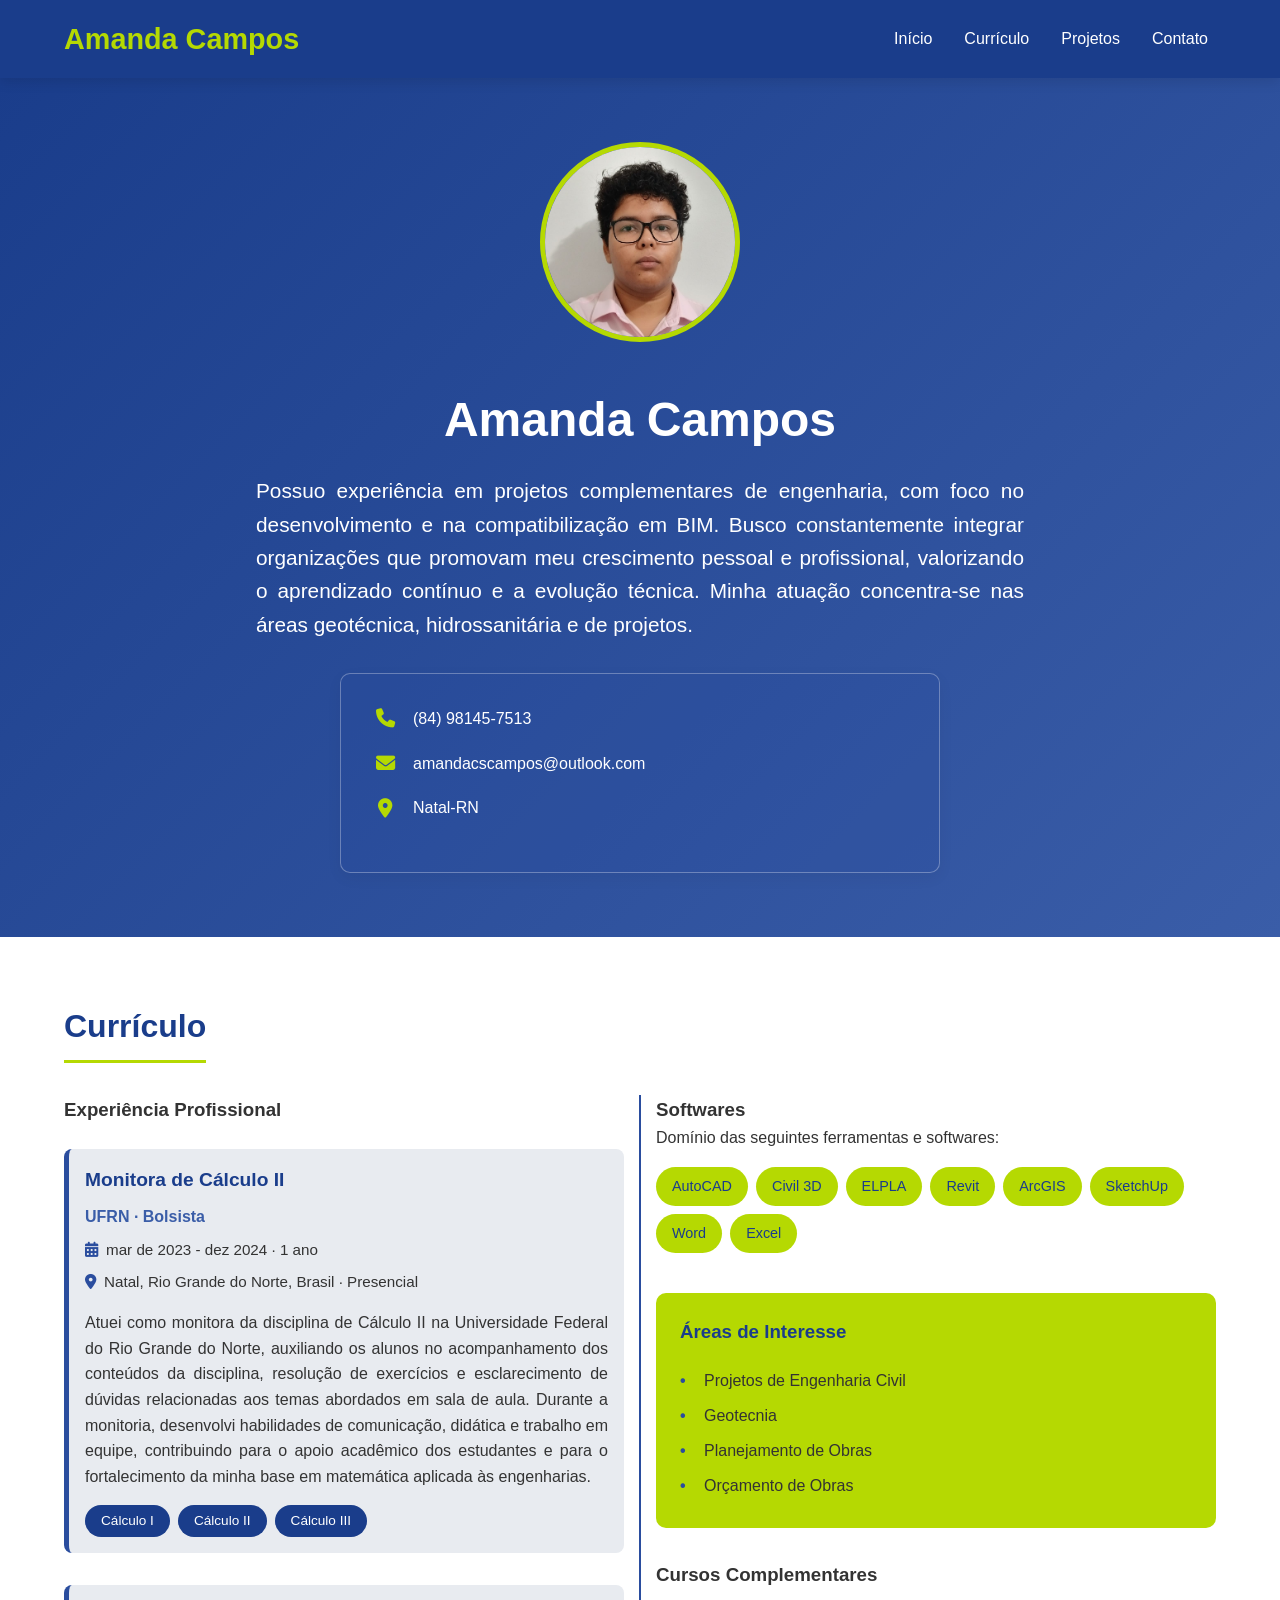
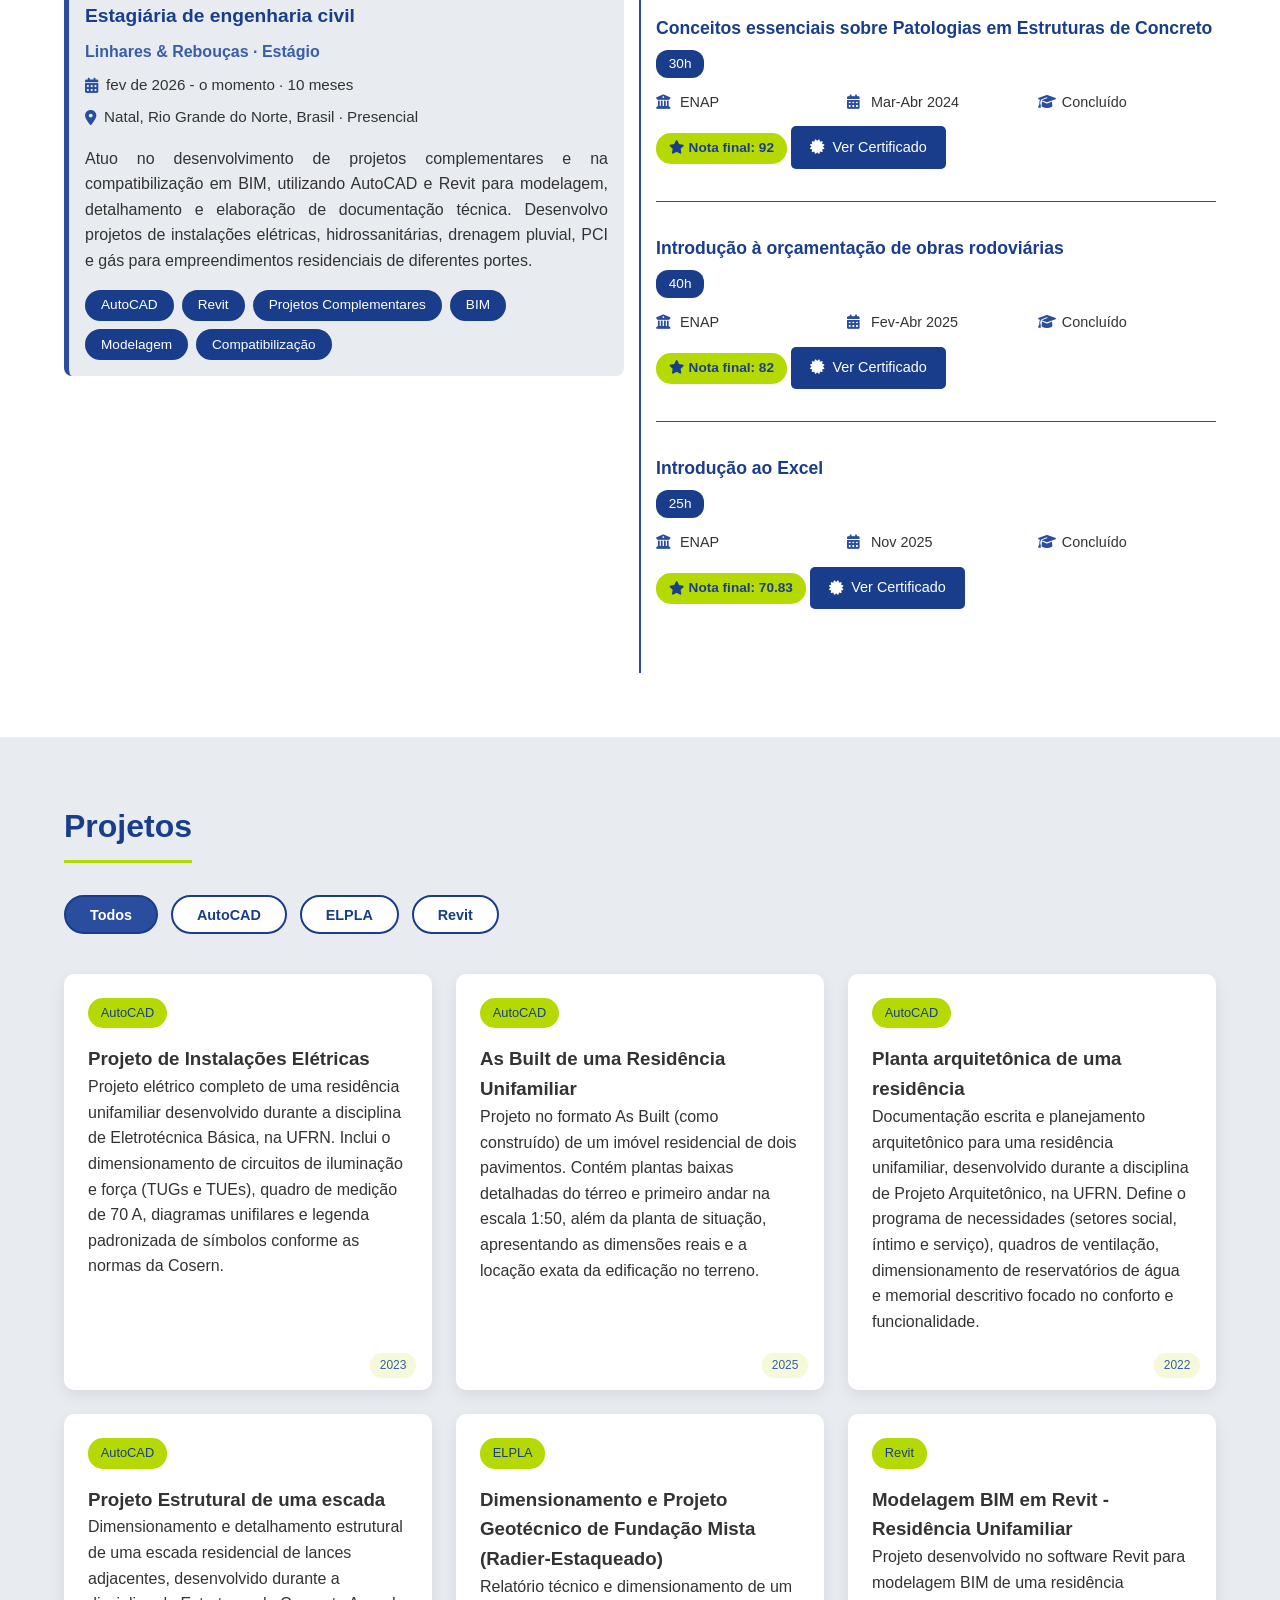
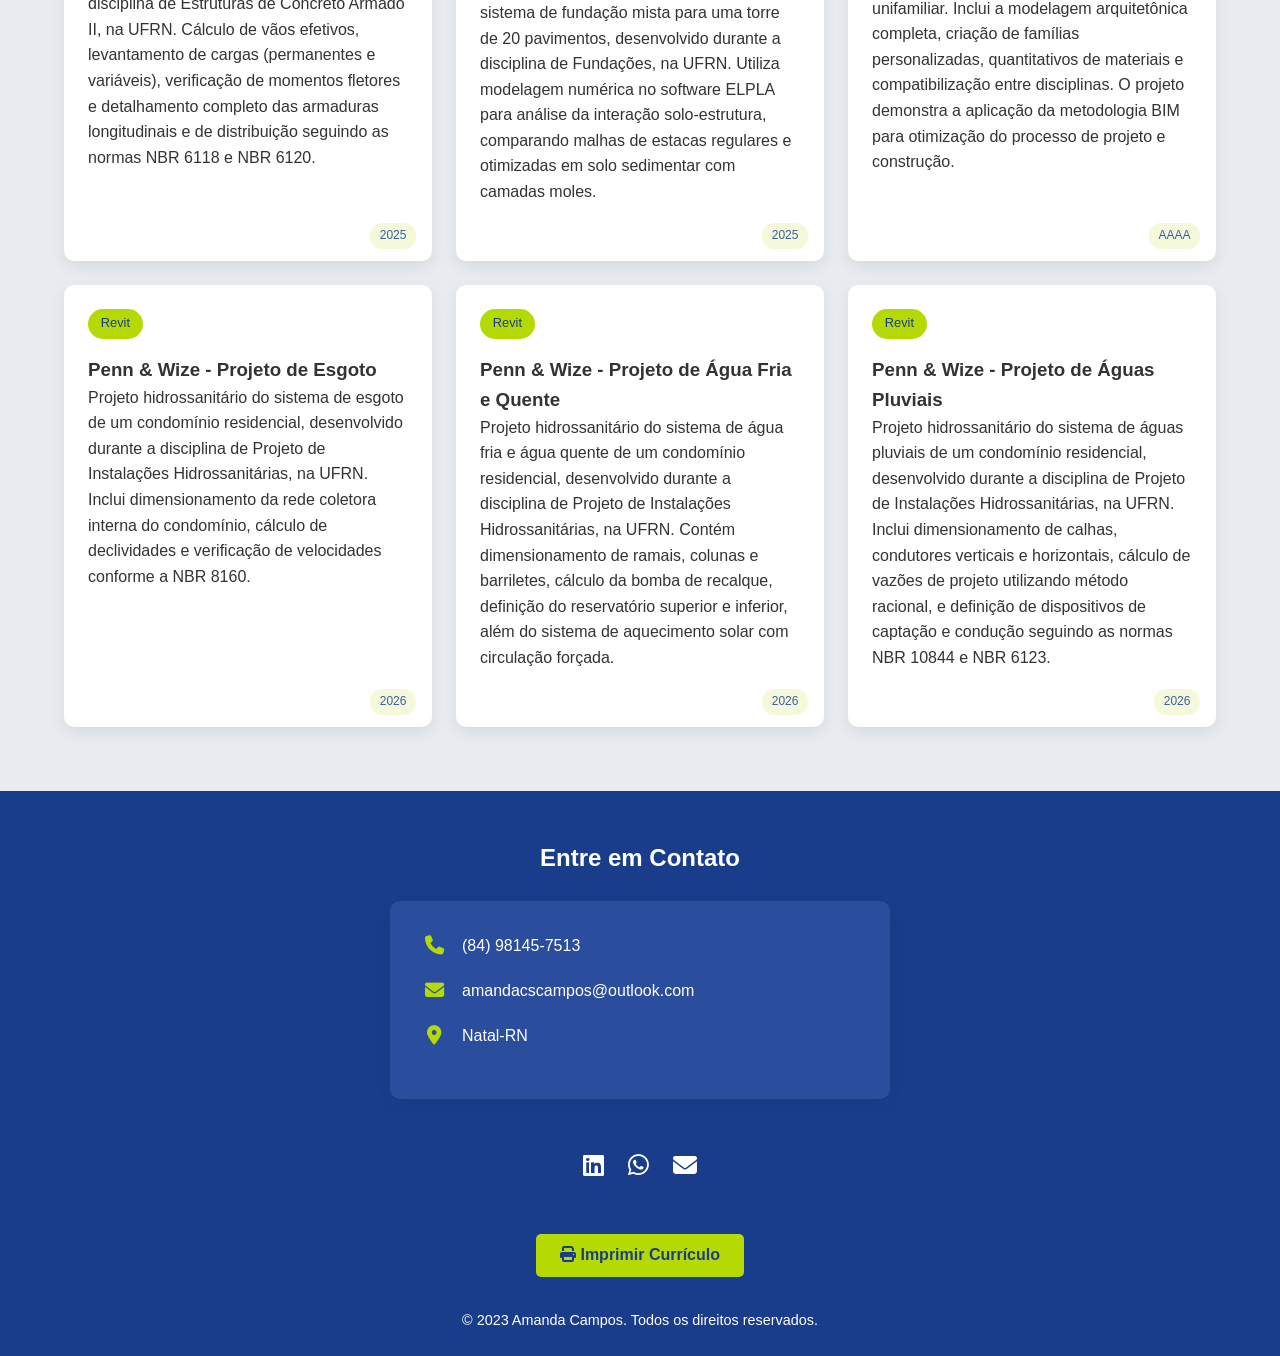
<file: index.html>
<!DOCTYPE html>
<html lang="pt-BR">
<head>
    <meta charset="UTF-8">
    <meta name="viewport" content="width=device-width, initial-scale=1.0, maximum-scale=5.0, user-scalable=yes">
    <link rel="stylesheet" href="https://cdnjs.cloudflare.com/ajax/libs/font-awesome/6.4.0/css/all.min.css">
    <link rel="stylesheet" href="assets/css/style.css">
</head>
<body>
    <header>
        <div class="container header-container">
            <div class="logo">Amanda Campos</div>
            <nav>
                <ul id="nav-menu">
                    <li><a href="#inicio">Início</a></li>
                    <li><a href="#sobre">Currículo</a></li>
                    <li><a href="#projetos">Projetos</a></li>
                    <li><a href="#contato">Contato</a></li>
                </ul>
                <button class="mobile-menu-btn" id="mobile-menu-toggle">
                    <i class="fas fa-bars"></i>
                </button>
            </nav>
        </div>
    </header>

    <section class="hero" id="inicio">
        <div class="container">
            <img src="img/eu/Euzinha.jpeg" alt="Amanda Campos" class="profile-img" id="profileImage" onclick="changeImage()" onerror="this.src='https://images.unsplash.com/photo-1580489944761-15a19d654956?ixlib=rb-4.0.3&ixid=M3wxMjA3fDB8MHxwaG90by1wYWdlfHx8fGVufDB8fHx8fA%3D%3D&auto=format&fit=crop&w=500&q=80'">
            <h1>Amanda Campos</h1>
            <p style="text-align: justify;">Possuo experiência em projetos complementares de engenharia, com foco no desenvolvimento e na compatibilização em BIM. Busco constantemente integrar organizações que promovam meu crescimento pessoal e profissional, valorizando o aprendizado contínuo e a evolução técnica. Minha atuação concentra-se nas áreas geotécnica, hidrossanitária e de projetos.</p>
            <div class="contact-info" style="max-width: 600px; margin: 0 auto;">
                <div class="contact-item">
                    <i class="fas fa-phone"></i>
                    <span>(84) 98145-7513</span>
                </div>
                <div class="contact-item">
                    <i class="fas fa-envelope"></i>
                    <span>amandacscampos@outlook.com</span>
                </div>
                <div class="contact-item">
                    <i class="fas fa-map-marker-alt"></i>
                    <span>Natal-RN</span>
                </div>
            </div>
        </div>
    </section>
    
    <section id="sobre">
        <div class="container">
            <h2 class="section-title">Currículo</h2>
            <div class="about-content">
                <div class="vertical-divider"></div>
                
                <!-- COLUNA ESQUERDA -->
                <div>
                   <h3 style="margin-bottom: 1.5rem;">Experiência Profissional</h3>

<!-- Bloco Monitoria -->
<div class="experience-item" data-experience="monitoria" style="cursor: pointer;">
    <h4>Monitora de Cálculo II</h4>
    <div class="company">UFRN · Bolsista</div>
    <div class="date">
        <i class="fas fa-calendar-alt"></i>
        <span>mar de 2023 - dez 2024 · 1 ano</span>
    </div>
    <div class="location">
        <i class="fas fa-map-marker-alt"></i>
        <span>Natal, Rio Grande do Norte, Brasil · Presencial</span>
    </div>
    <div class="experience-description">
        <p style="text-align: justify;">Atuei como monitora da disciplina de Cálculo II na Universidade Federal do Rio Grande do Norte, auxiliando os alunos no acompanhamento dos conteúdos da disciplina, resolução de exercícios e esclarecimento de dúvidas relacionadas aos temas abordados em sala de aula. Durante a monitoria, desenvolvi habilidades de comunicação, didática e trabalho em equipe, contribuindo para o apoio acadêmico dos estudantes e para o fortalecimento da minha base em matemática aplicada às engenharias.</p>
    </div>
    <div class="skill-tags">
        <span class="skill-tag">Cálculo I</span>
        <span class="skill-tag">Cálculo II</span>
        <span class="skill-tag">Cálculo III</span>
    </div>
</div>

<!-- Bloco Estágio -->
<div class="experience-item" data-experience="estagio" style="cursor: pointer;">
    <h4>Estagiária de engenharia civil</h4>
    <div class="company">Linhares & Rebouças · Estágio</div>
    <div class="date">
        <i class="fas fa-calendar-alt"></i>
        <span>fev de 2026 - o momento · <span id="estagio-duracao">2</span> meses</span>
    </div>
    <div class="location">
        <i class="fas fa-map-marker-alt"></i>
        <span>Natal, Rio Grande do Norte, Brasil · Presencial</span>
    </div>
    <div class="experience-description">
        <p style="text-align: justify;">    Atuo no desenvolvimento de projetos complementares e na compatibilização em BIM,
    utilizando AutoCAD e Revit para modelagem, detalhamento e elaboração de documentação
    técnica. Desenvolvo projetos de instalações elétricas, hidrossanitárias, drenagem pluvial,
    PCI e gás para empreendimentos residenciais de diferentes portes.</p>
    </div>
    <div class="skill-tags">
        <span class="skill-tag">AutoCAD</span>
        <span class="skill-tag">Revit</span>
        <span class="skill-tag">Projetos Complementares</span>
        <span class="skill-tag">BIM</span>
        <span class="skill-tag">Modelagem</span>
        <span class="skill-tag">Compatibilização</span>
    </div>
</div>
               </div>  
                <!-- COLUNA DIREITA - Softwares, Áreas de Interesse e Cursos Complementares -->
                <div>
                    <h3>Softwares</h3>
                    <p>Domínio das seguintes ferramentas e softwares:</p>
                    <div class="software-list">
                        <div class="software-chip">AutoCAD</div>
                        <div class="software-chip">Civil 3D</div>
                        <div class="software-chip">ELPLA</div>
                        <div class="software-chip">Revit</div>
                        <div class="software-chip">ArcGIS</div>
                        <div class="software-chip">SketchUp</div>
                        <div class="software-chip">Word</div>
                        <div class="software-chip">Excel</div>
                    </div>
                    
                    <div class="areas-of-interest">
                        <h3>Áreas de Interesse</h3>
                        <ul class="areas-list">
                            <li>Projetos de Engenharia Civil</li>
                            <li>Geotecnia</li>
                            <li>Planejamento de Obras</li>
                            <li>Orçamento de Obras</li>
                        </ul>
                    </div>

                    <!-- Cursos Complementares movido para cá (abaixo de Áreas de Interesse) -->
                    <div class="courses-list">
                        <h3 style="margin-top: 2rem; margin-bottom: 1.5rem;">Cursos Complementares</h3>
                        
                        <div class="course-item">
                            <h4 class="course-title">Conceitos essenciais sobre Patologias em Estruturas de Concreto</h4>
                            <span class="course-hours">30h</span>
                            <div class="course-details">
                                <div class="course-detail">
                                    <i class="fas fa-university"></i>
                                    <span>ENAP</span>
                                </div>
                                <div class="course-detail">
                                    <i class="fas fa-calendar-alt"></i>
                                    <span>Mar-Abr 2024</span>
                                </div>
                                <div class="course-detail">
                                    <i class="fas fa-graduation-cap"></i>
                                    <span>Concluído</span>
                                </div>
                            </div>
                            <div class="course-note">
                                <i class="fas fa-star"></i>
                                Nota final: 92
                            </div>
                            <a href="img/cursos/2024 - 30h - Conceitos essenciais sobre Patologias em Estruturas de Concreto.pdf" class="course-link" target="_blank">
                                <i class="fas fa-certificate"></i> Ver Certificado
                            </a>
                        </div>
                        
                        <div class="course-item">
                            <h4 class="course-title">Introdução à orçamentação de obras rodoviárias</h4>
                            <span class="course-hours">40h</span>
                            <div class="course-details">
                                <div class="course-detail">
                                    <i class="fas fa-university"></i>
                                    <span>ENAP</span>
                                </div>
                                <div class="course-detail">
                                    <i class="fas fa-calendar-alt"></i>
                                    <span>Fev-Abr 2025</span>
                                </div>
                                <div class="course-detail">
                                    <i class="fas fa-graduation-cap"></i>
                                    <span>Concluído</span>
                                </div>
                            </div>
                            <div class="course-note">
                                <i class="fas fa-star"></i>
                                Nota final: 82
                            </div>
                            <a href="img/cursos/2025 - 40h - Introdução à orçamentação de obras rodoviárias.pdf" class="course-link" target="_blank">
                                <i class="fas fa-certificate"></i> Ver Certificado
                            </a>
                        </div>
                        
                        <div class="course-item">
                            <h4 class="course-title">Introdução ao Excel</h4>
                            <span class="course-hours">25h</span>
                            <div class="course-details">
                                <div class="course-detail">
                                    <i class="fas fa-university"></i>
                                    <span>ENAP</span>
                                </div>
                                <div class="course-detail">
                                    <i class="fas fa-calendar-alt"></i>
                                    <span>Nov 2025</span>
                                </div>
                                <div class="course-detail">
                                    <i class="fas fa-graduation-cap"></i>
                                    <span>Concluído</span>
                                </div>
                            </div>
                            <div class="course-note">
                                <i class="fas fa-star"></i>
                                Nota final: 70.83
                            </div>
                            <a href="img/cursos/2025 - 25h - Introdução ao Excel.pdf" class="course-link" target="_blank">
                                <i class="fas fa-certificate"></i> Ver Certificado
                            </a>
                        </div>
                    </div>
                </div>
            </div>
        </div>
    </section>

    <section class="projects-section" id="projetos">
        <div class="container">
            <h2 class="section-title">Projetos</h2>            
            <div class="filter-buttons">
                <button class="filter-btn active" data-filter="all">Todos</button>
                <button class="filter-btn" data-filter="autocad">AutoCAD</button>
                <button class="filter-btn" data-filter="elpla">ELPLA</button>
                <button class="filter-btn" data-filter="revit">Revit</button>
            </div>
            <div class="projects-grid" id="projects-grid">
                <!-- projetos serão carregados dinamicamente -->
            </div>
        </div>
    </section>

    <div id="projectModal" class="modal">
        <div class="modal-content">
            <div class="modal-header">
                <h2 id="modal-title">Projeto</h2>
                <span class="close-modal">&times;</span>
            </div>
            <div id="modal-description" class="modal-project-description"></div>
            <div class="files-list" id="modal-files"></div>
        </div>
    </div>

    <footer id="contato">
        <div class="container footer-content">
            <h2>Entre em Contato</h2>
            <div class="contact-info" style="max-width: 500px; margin: 1.5rem auto;">
                <div class="contact-item">
                    <i class="fas fa-phone"></i>
                    <span>(84) 98145-7513</span>
                </div>
                <div class="contact-item">
                    <i class="fas fa-envelope"></i>
                    <span>amandacscampos@outlook.com</span>
                </div>
                <div class="contact-item">
                    <i class="fas fa-map-marker-alt"></i>
                    <span>Natal-RN</span>
                </div>
            </div>
          <div class="social-links">
    <a href="https://www.linkedin.com/in/amanda-campos-81a87429b/" target="_blank" rel="noopener noreferrer"><i class="fab fa-linkedin"></i></a>
    <a href="https://wa.me/5584981457513?text=Olá!%20Vim%20pelo%20seu%20portfólio%20online." target="_blank" rel="noopener noreferrer"><i class="fab fa-whatsapp"></i></a>
    <a href="mailto:amandacscampos@outlook.com"><i class="fas fa-envelope"></i></a>
</div>
            <button class="print-btn" onclick="window.print()">
                <i class="fas fa-print"></i> Imprimir Currículo
            </button>
            <p style="margin-top: 2rem; font-size: 0.9rem;">&copy; 2023 Amanda Campos. Todos os direitos reservados.</p>
        </div>
    </footer>

    <script src="assets/js/profile.js"></script>
    <script src="assets/js/navigation.js"></script>
    <script src="assets/js/experience.js"></script>
    <script src="assets/js/projects-data.js"></script>
    <script src="assets/js/projects.js"></script>
</body>
</html>
</file>
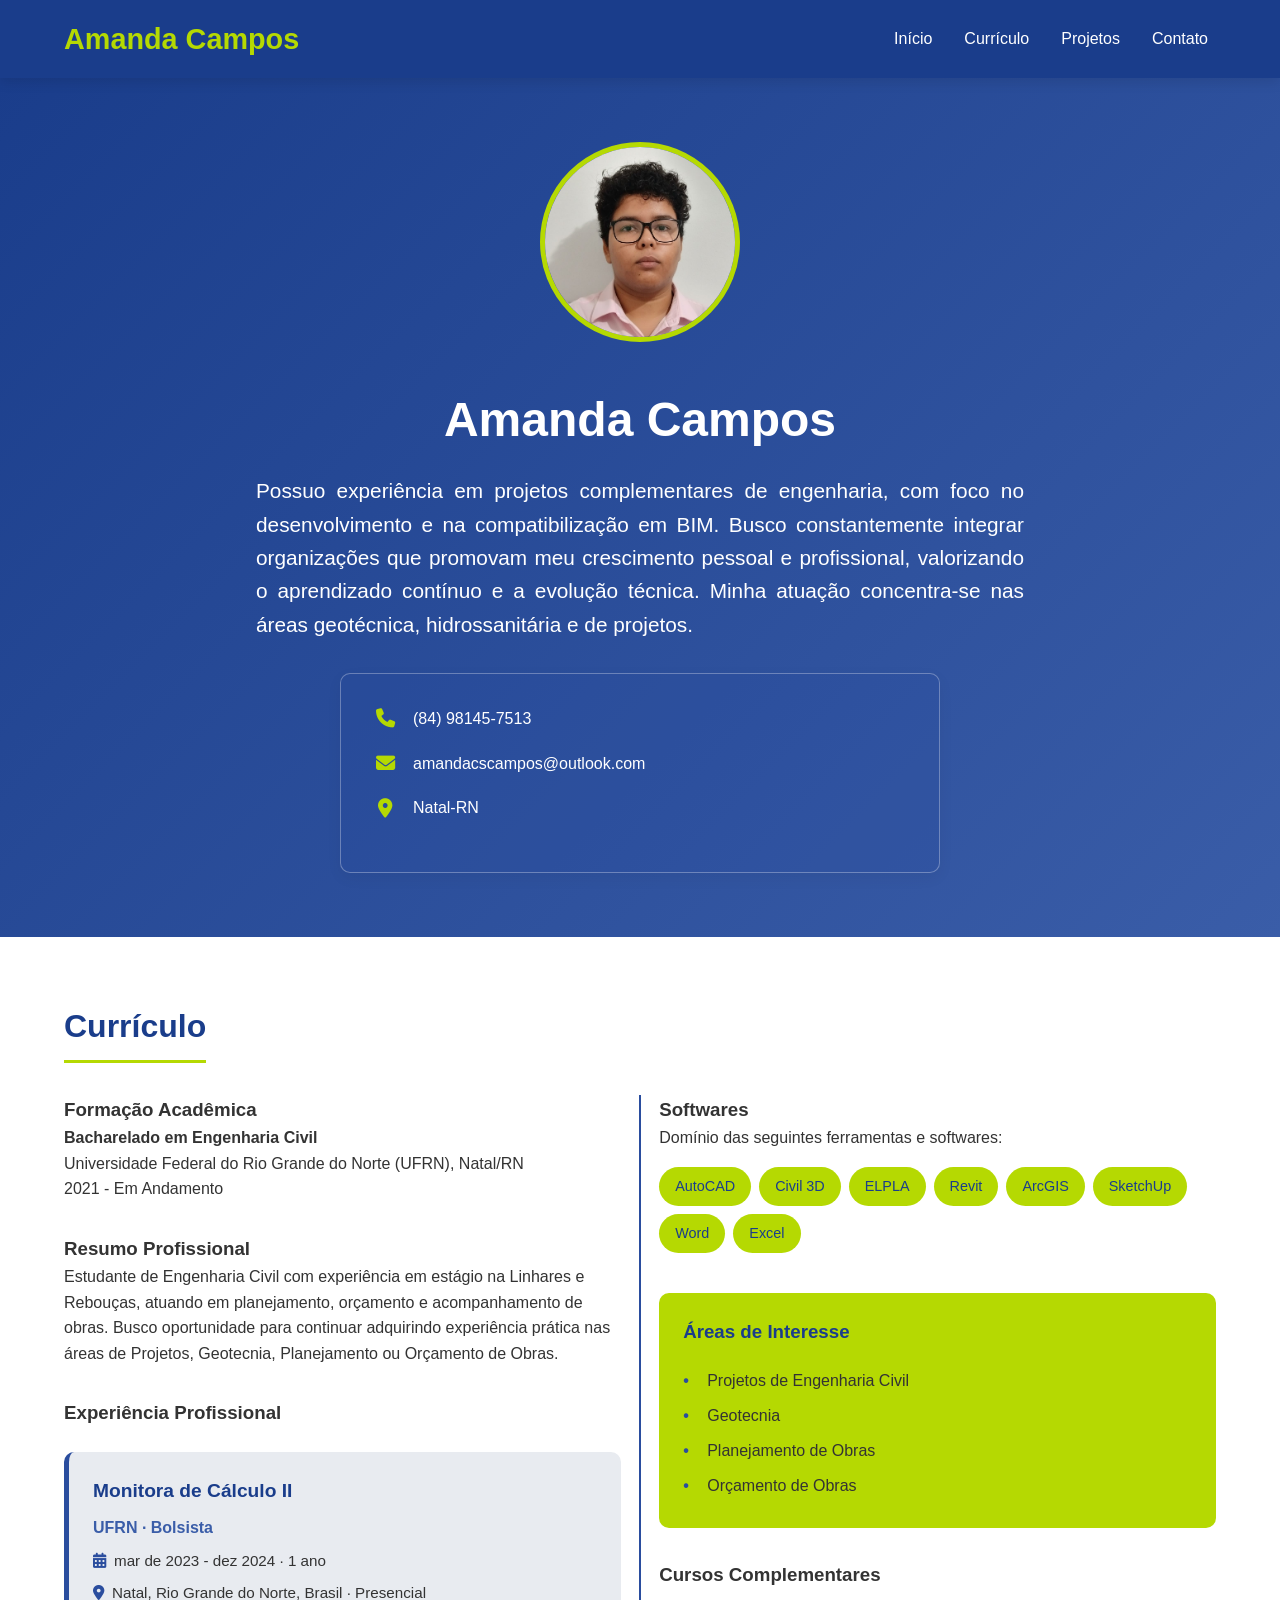
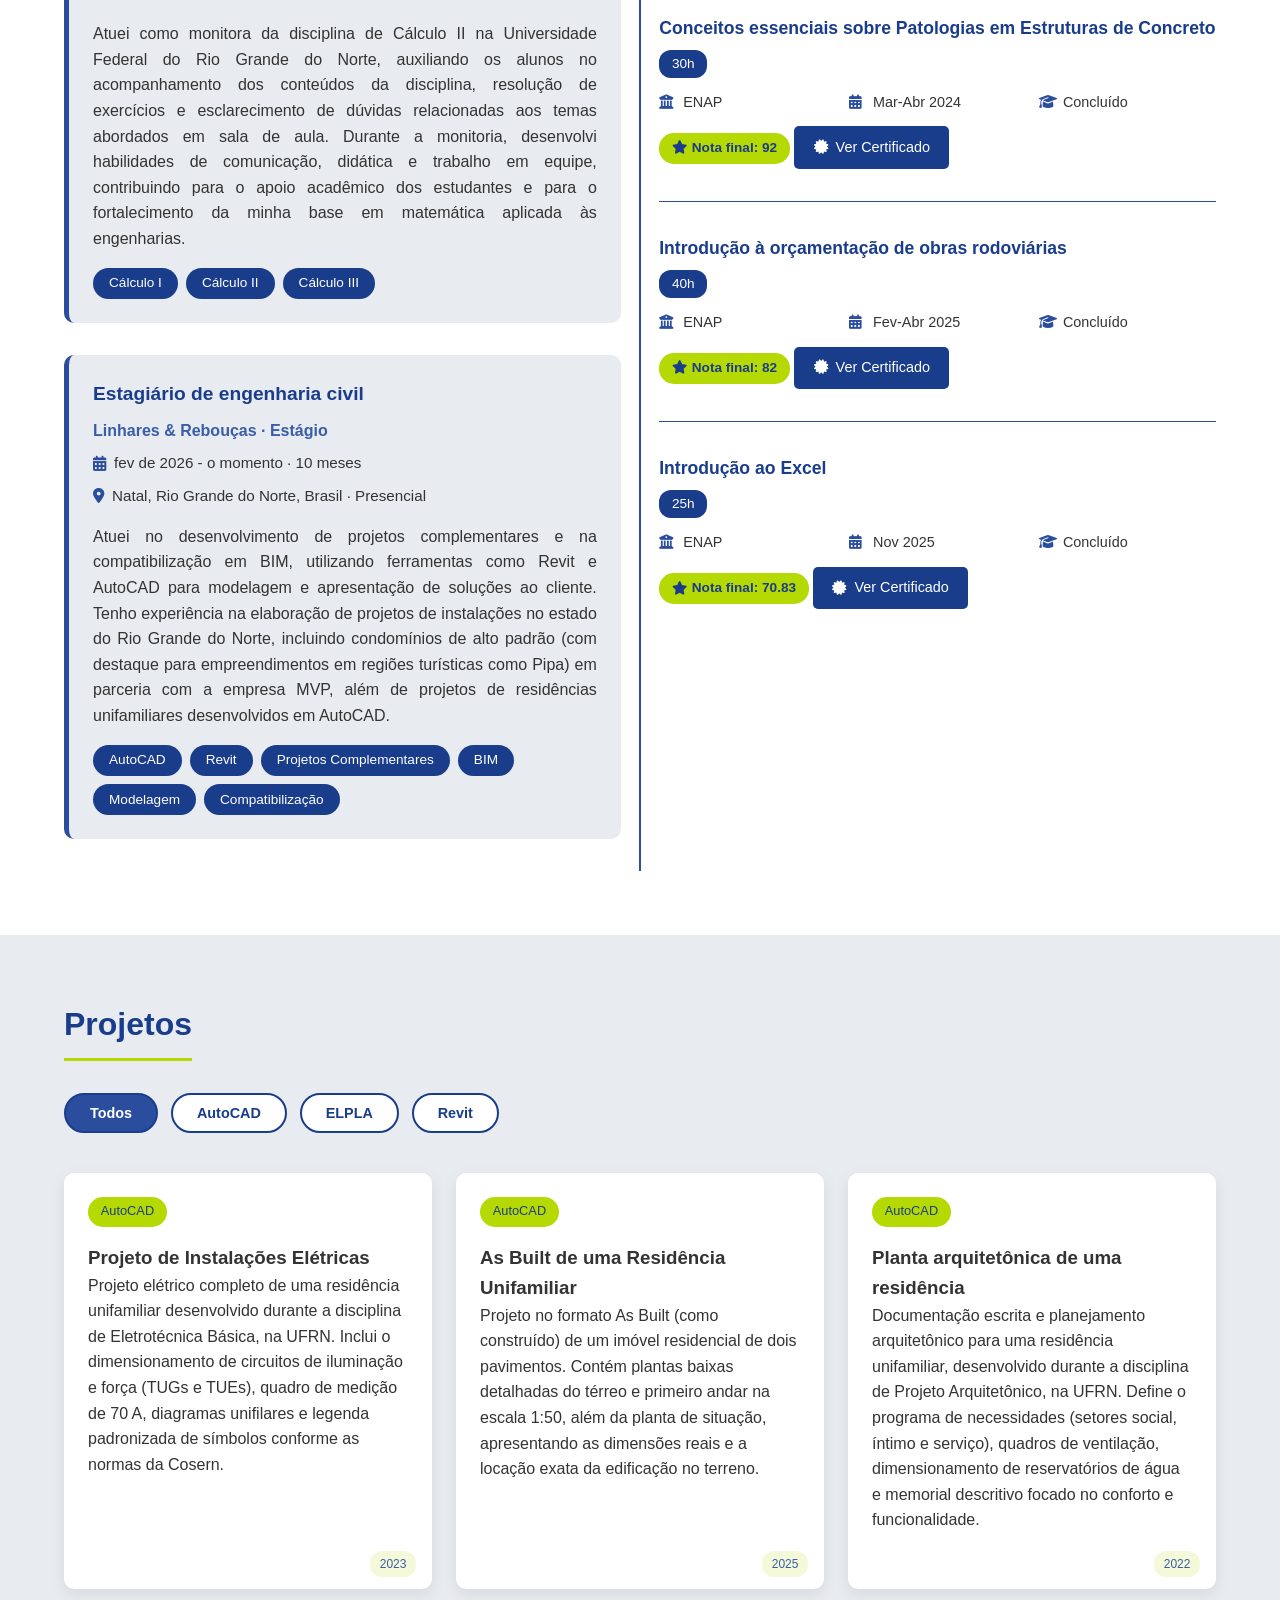
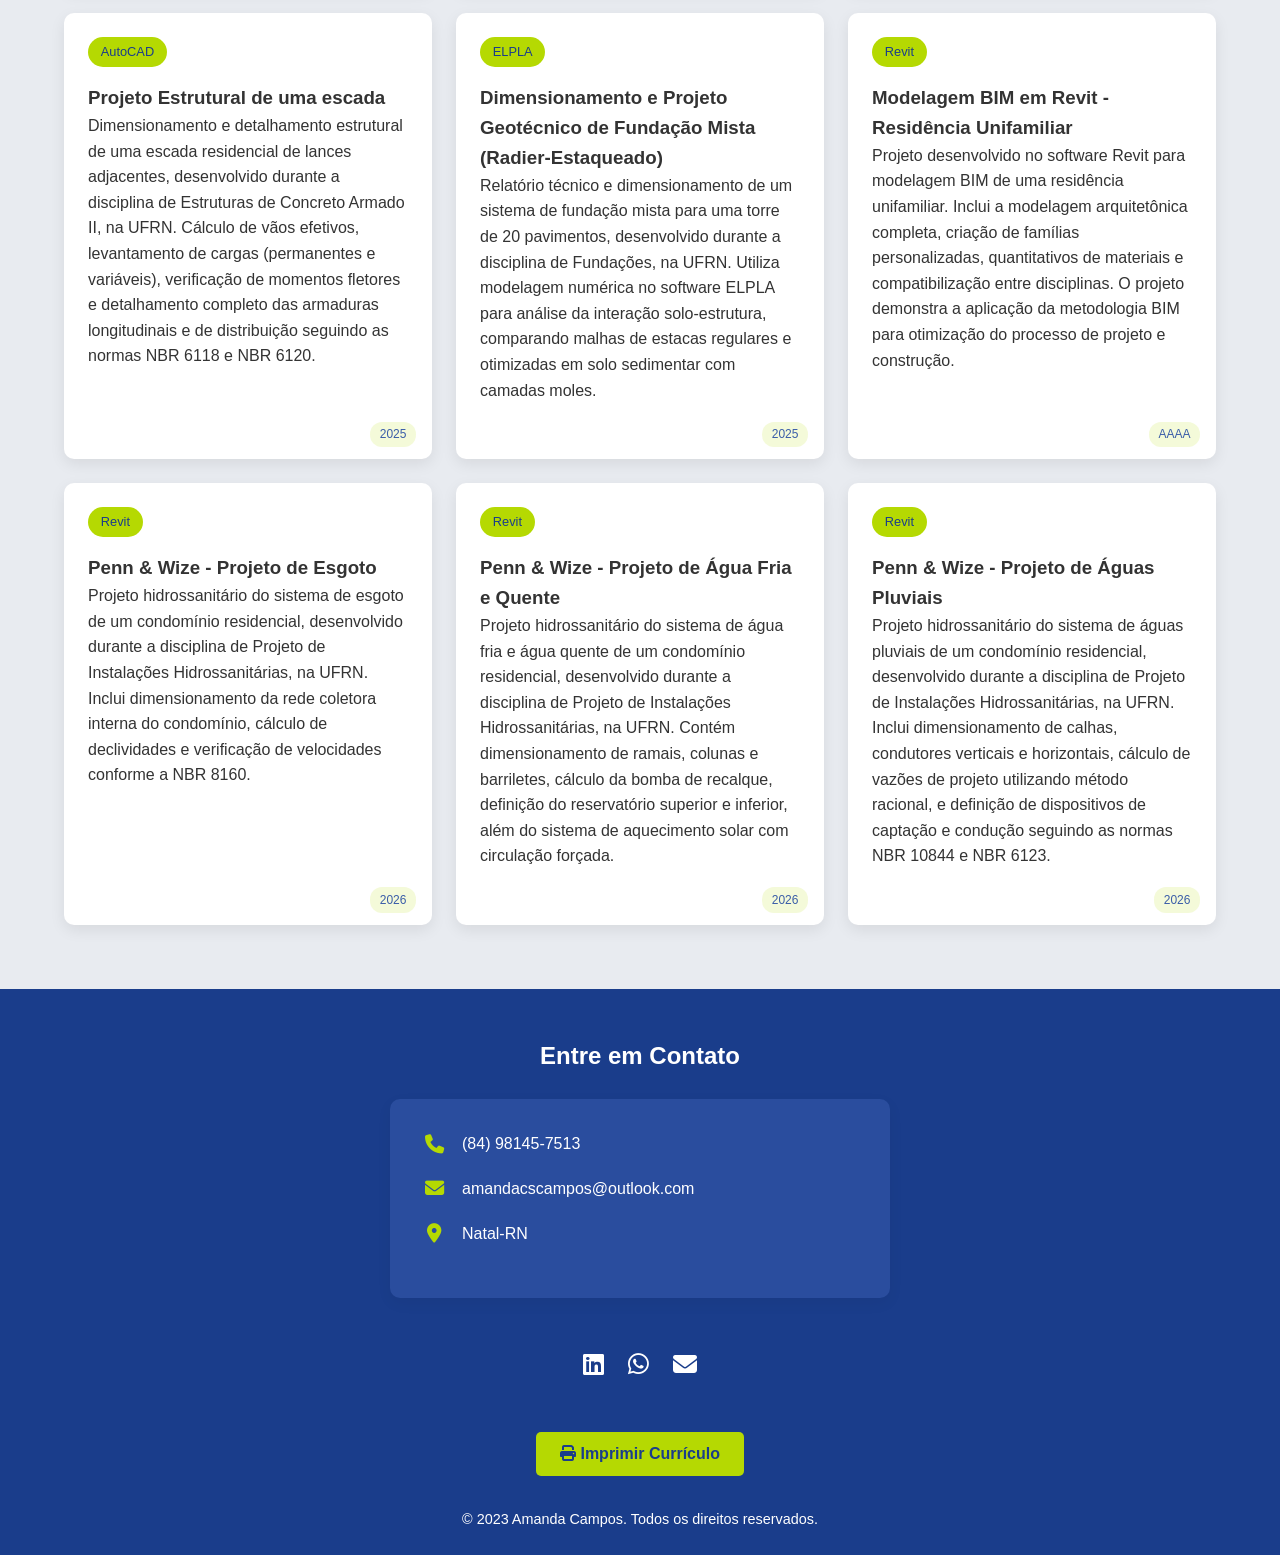
<file: index_old.html>
<!DOCTYPE html>
<html lang="pt-BR">
<head>
    <meta charset="UTF-8">
    <meta name="viewport" content="width=device-width, initial-scale=1.0, maximum-scale=5.0, user-scalable=yes">
    <link rel="stylesheet" href="https://cdnjs.cloudflare.com/ajax/libs/font-awesome/6.4.0/css/all.min.css">
    <style>
/* (mantenha todos os estilos originais inalterados) */
:root {
    --primary-blue: #1a3d8b;
    --light-blue: #2a4d9e;
    --medium-blue: #3a5da8;
    --light-lime: #b5d902;
    --white: #ffffff;
    --light-gray: #e8ebf0;
    --dark-gray: #333333;
}
        
* {
    margin: 0;
    padding: 0;
    box-sizing: border-box;
    font-family: 'Segoe UI', Tahoma, Geneva, Verdana, sans-serif;
}
        
html {
    font-size: 16px;
    -webkit-text-size-adjust: 100%;
}
        
body {
    background-color: var(--white);
    color: var(--dark-gray);
    line-height: 1.6;
    overflow-x: hidden;
    width: 100%;
}
        
header {
    background-color: var(--primary-blue);
    color: var(--white);
    padding: 1rem 0;
    box-shadow: 0 4px 12px rgba(0, 0, 0, 0.1);
    position: sticky;
    top: 0;
    z-index: 100;
    width: 100%;
}
        
.container {
    width: 90%;
    max-width: 1200px;
    margin: 0 auto;
}
        
.header-container {
    display: flex;
    justify-content: space-between;
    align-items: center;
    flex-wrap: wrap;
}
        
.logo {
    font-size: clamp(1.4rem, 5vw, 1.8rem);
    font-weight: 700;
    color: var(--light-lime);
}
        
nav {
    position: relative;
}
        
nav ul {
    display: flex;
    list-style: none;
    gap: 1rem;
}
        
nav ul li a {
    color: var(--white);
    text-decoration: none;
    font-weight: 500;
    transition: color 0.3s;
    padding: 0.5rem;
    font-size: clamp(0.9rem, 2.5vw, 1rem);
    white-space: nowrap;
}
        
nav ul li a:hover {
    color: var(--light-lime);
}
        
.mobile-menu-btn {
    display: none;
    background: none;
    border: none;
    color: var(--white);
    font-size: 1.8rem;
    cursor: pointer;
    padding: 0.5rem;
}
        
section {
    padding: clamp(2rem, 5vw, 4rem) 0;
    width: 100%;
}
        
.section-title {
    color: var(--primary-blue);
    margin-bottom: 2rem;
    padding-bottom: 0.5rem;
    border-bottom: 3px solid var(--light-lime);
    display: inline-block;
    font-size: clamp(1.5rem, 4vw, 2rem);
    max-width: 100%;
}
        
.hero {
    background: linear-gradient(135deg, var(--primary-blue) 0%, var(--medium-blue) 100%);
    color: var(--white);
    padding: clamp(2rem, 5vw, 5rem) 0;
    text-align: center;
    width: 100%;
}
        
.hero h1 {
    font-size: clamp(2rem, 6vw, 3rem);
    margin-bottom: 1rem;
    word-wrap: break-word;
}
        
.hero p {
    font-size: clamp(1rem, 2.5vw, 1.3rem);
    max-width: 800px;
    margin: 0 auto 2rem;
    padding: 0 1rem;
    text-align: justify;
    width: 100%;
}
        
.profile-img {
    width: clamp(150px, 30vw, 200px);
    height: clamp(150px, 30vw, 200px);
    border-radius: 50%;
    object-fit: cover;
    border: 5px solid var(--light-lime);
    margin-bottom: 2rem;
    cursor: pointer;
    transition: transform 0.3s ease;
}
        
.profile-img:hover {
    transform: scale(1.05);
}
        
.about-content {
    display: grid;
    grid-template-columns: 1fr 1fr;
    gap: clamp(1.5rem, 3vw, 3rem);
    align-items: start;
    position: relative;
    width: 100%;
}
        
.vertical-divider {
    position: absolute;
    left: 50%;
    top: 0;
    bottom: 0;
    width: 2px;
    background-color: var(--light-blue);
    transform: translateX(-50%);
}
        
.contact-info {
    background-color: var(--light-blue);
    padding: clamp(1.5rem, 3vw, 2rem);
    border-radius: 10px;
    box-shadow: 0 5px 15px rgba(0, 0, 0, 0.05);
    width: 100%;
}
        
.hero .contact-info {
    background-color: rgba(42, 77, 158, 0.2);
    color: var(--white);
    border: 1px solid rgba(255, 255, 255, 0.3);
}
        
.hero .contact-item i {
    color: var(--light-lime);
}
        
footer .contact-info {
    background-color: var(--light-blue);
    color: var(--white);
}
        
footer .contact-item i {
    color: var(--light-lime);
}
        
.contact-item {
    display: flex;
    align-items: center;
    margin-bottom: 1.2rem;
    flex-wrap: wrap;
    gap: 0.5rem;
}
        
.contact-item i {
    color: var(--light-blue);
    margin-right: 0.5rem;
    font-size: 1.2rem;
    width: 24px;
    flex-shrink: 0;
}
        
.hero .contact-item i {
    color: var(--light-lime);
}
        
.software-list {
    display: flex;
    flex-wrap: wrap;
    gap: 0.5rem;
    margin-top: 1rem;
}
        
.software-chip {
    background-color: var(--light-lime);
    color: var(--primary-blue);
    padding: 0.5rem 1rem;
    border-radius: 20px;
    font-weight: 500;
    font-size: clamp(0.8rem, 2vw, 0.9rem);
}
        
.courses-list {
    margin: 2rem 0;
    width: 100%;
}
        
.course-item {
    margin-bottom: 2rem;
    padding-bottom: 1.5rem;
    border-bottom: 1px solid var(--light-blue);
}
        
.course-item:last-child {
    border-bottom: none;
}
        
.course-title {
    color: var(--primary-blue);
    font-size: clamp(1rem, 2.5vw, 1.1rem);
    font-weight: 600;
    margin-bottom: 0.5rem;
}
        
.course-hours {
    display: inline-block;
    background-color: var(--primary-blue);
    color: var(--white);
    padding: 0.2rem 0.8rem;
    border-radius: 12px;
    font-size: 0.85rem;
    font-weight: 500;
    margin-bottom: 0.8rem;
}
        
.course-details {
    display: grid;
    grid-template-columns: repeat(auto-fit, minmax(120px, 1fr));
    gap: 0.8rem;
    margin-bottom: 0.8rem;
}
        
.course-detail {
    display: flex;
    align-items: center;
    gap: 0.5rem;
    font-size: clamp(0.8rem, 2vw, 0.9rem);
}
        
.course-detail i {
    color: var(--light-blue);
    font-size: 0.9rem;
    width: 16px;
    flex-shrink: 0;
}
        
.course-note {
    display: inline-flex;
    align-items: center;
    background-color: var(--light-lime);
    color: var(--primary-blue);
    padding: 0.3rem 0.8rem;
    border-radius: 15px;
    font-size: 0.85rem;
    font-weight: 600;
    margin-bottom: 0.8rem;
    gap: 0.3rem;
}
        
.course-link {
    display: inline-flex;
    align-items: center;
    gap: 0.5rem;
    background-color: var(--primary-blue);
    color: var(--white);
    padding: 0.6rem 1.2rem;
    border-radius: 5px;
    text-decoration: none;
    font-weight: 500;
    font-size: 0.9rem;
    transition: background-color 0.3s;
}
        
.course-link:hover {
    background-color: var(--medium-blue);
}
        
.areas-of-interest {
    margin-top: 2.5rem;
    padding: clamp(1.2rem, 3vw, 1.5rem);
    background-color: var(--light-lime);
    border-radius: 10px;
}
        
.areas-of-interest h3 {
    color: var(--primary-blue);
    margin-bottom: 1rem;
}
        
.areas-list {
    list-style-type: none;
    padding-left: 0;
}
        
.areas-list li {
    padding: 0.3rem 0;
    position: relative;
    padding-left: 1.5rem;
    font-size: clamp(0.9rem, 2vw, 1rem);
}
        
.areas-list li:before {
    content: "•";
    color: var(--light-blue);
    font-weight: bold;
    position: absolute;
    left: 0;
}
        
.projects-section {
    background-color: var(--light-gray);
}
        
.filter-buttons {
    display: flex;
    flex-wrap: wrap;
    gap: 0.8rem;
    margin-bottom: 2.5rem;
}
        
.filter-btn {
    background-color: var(--white);
    color: var(--primary-blue);
    border: 2px solid var(--primary-blue);
    padding: 0.6rem 1.5rem;
    border-radius: 30px;
    cursor: pointer;
    font-weight: 600;
    transition: all 0.3s;
    font-size: clamp(0.8rem, 2vw, 0.9rem);
    flex: 0 1 auto;
}
        
.filter-btn:hover, .filter-btn.active {
    background-color: var(--light-blue);
    color: var(--white);
}
        
.projects-grid {
    display: grid;
    grid-template-columns: repeat(auto-fill, minmax(min(100%, 350px), 1fr));
    gap: 1.5rem;
    width: 100%;
}
        
.project-card {
    background-color: var(--white);
    border-radius: 10px;
    overflow: hidden;
    box-shadow: 0 5px 15px rgba(0, 0, 0, 0.08);
    transition: transform 0.3s, box-shadow 0.3s;
    cursor: pointer;
    height: 100%;
    display: flex;
    flex-direction: column;
    position: relative;
}
        
.project-card:hover {
    transform: translateY(-5px);
    box-shadow: 0 10px 25px rgba(0, 0, 0, 0.15);
}
        
.project-info {
    padding: 1.5rem;
    flex: 1;
    padding-bottom: 2.5rem;
}
        
.project-category {
    display: inline-block;
    background-color: var(--light-lime);
    color: var(--primary-blue);
    padding: 0.3rem 0.8rem;
    border-radius: 15px;
    font-size: 0.8rem;
    margin-bottom: 1rem;
}
        
.project-year {
    position: absolute;
    bottom: 0.75rem;
    right: 1rem;
    font-size: 0.75rem;
    color: var(--medium-blue);
    font-weight: 500;
    background-color: rgba(181, 217, 2, 0.15);
    padding: 0.2rem 0.6rem;
    border-radius: 12px;
}
        
.modal {
    display: none;
    position: fixed;
    z-index: 1000;
    left: 0;
    top: 0;
    width: 100%;
    height: 100%;
    background-color: rgba(0, 0, 0, 0.7);
    overflow-y: auto;
    padding: 1rem;
}
        
.modal-content {
    background-color: var(--white);
    margin: 2rem auto;
    padding: clamp(1.5rem, 4vw, 2rem);
    border-radius: 15px;
    width: 90%;
    max-width: 900px;
    box-shadow: 0 5px 30px rgba(0, 0, 0, 0.3);
    position: relative;
    animation: modalFadeIn 0.3s;
}
        
@keyframes modalFadeIn {
    from {opacity: 0; transform: translateY(-30px);}
    to {opacity: 1; transform: translateY(0);}
}
        
.modal-header {
    display: flex;
    justify-content: space-between;
    align-items: center;
    margin-bottom: 1.5rem;
    padding-bottom: 1rem;
    border-bottom: 3px solid var(--light-lime);
    gap: 1rem;
}
        
.modal-header h2 {
    color: var(--primary-blue);
    font-size: clamp(1.3rem, 4vw, 1.8rem);
    word-wrap: break-word;
    flex: 1;
}
        
.close-modal {
    color: var(--primary-blue);
    font-size: 2.5rem;
    font-weight: bold;
    cursor: pointer;
    transition: color 0.3s;
    line-height: 1;
    flex-shrink: 0;
}
        
.close-modal:hover {
    color: var(--medium-blue);
}
        
.modal-project-description {
    background-color: var(--light-gray);
    padding: clamp(1rem, 3vw, 1.5rem);
    border-radius: 10px;
    margin-bottom: 2rem;
}
        
.modal-project-description h3 {
    color: var(--primary-blue);
    margin-bottom: 0.5rem;
    font-size: clamp(1.1rem, 3vw, 1.3rem);
}
        
.modal-project-description p {
    color: var(--dark-gray);
    font-size: clamp(0.9rem, 2.5vw, 1rem);
    line-height: 1.6;
}
        
.files-list {
    display: flex;
    flex-direction: column;
    gap: 1rem;
    width: 100%;
}
        
.file-item {
    display: flex;
    align-items: center;
    justify-content: space-between;
    padding: clamp(0.8rem, 2vw, 1rem) clamp(1rem, 3vw, 1.5rem);
    background-color: var(--light-gray);
    border-radius: 8px;
    transition: background-color 0.3s;
    border-left: 5px solid var(--light-blue);
    gap: 1rem;
    flex-wrap: wrap;
}
        
.file-item:hover {
    background-color: #d0d5d5;
}
        
.file-info {
    display: flex;
    align-items: center;
    gap: 1rem;
    flex: 1 1 250px;
    min-width: 200px;
}
        
.file-icon {
    color: var(--light-blue);
    font-size: clamp(1.2rem, 3vw, 1.5rem);
    width: 30px;
    text-align: center;
    flex-shrink: 0;
}
        
.file-details {
    flex: 1;
}
        
.file-name {
    font-weight: 600;
    color: var(--light-blue);
    margin-bottom: 0.2rem;
    font-size: clamp(0.9rem, 2.5vw, 1.1rem);
    word-wrap: break-word;
}
        
.file-description {
    color: var(--dark-gray);
    font-size: clamp(0.8rem, 2vw, 0.9rem);
}
        
.file-download {
    background-color: var(--primary-blue);
    color: var(--white);
    padding: 0.6rem 1.2rem;
    border-radius: 5px;
    text-decoration: none;
    font-weight: 600;
    font-size: 0.9rem;
    transition: background-color 0.3s;
    display: inline-flex;
    align-items: center;
    gap: 0.5rem;
    white-space: nowrap;
    flex-shrink: 0;
}
        
.file-download:hover {
    background-color: var(--medium-blue);
}
        
.file-download i {
    font-size: 0.9rem;
}
        
footer {
    background-color: var(--primary-blue);
    color: var(--white);
    padding: 3rem 0 1.5rem;
    text-align: center;
}
        
.footer-content {
    display: flex;
    flex-direction: column;
    align-items: center;
}
        
.social-links {
    display: flex;
    gap: 1.5rem;
    margin: 1.5rem 0;
    flex-wrap: wrap;
    justify-content: center;
}
        
.social-links a {
    color: var(--white);
    font-size: 1.5rem;
    transition: color 0.3s;
}
        
.social-links a:hover {
    color: var(--light-lime);
}
        
.visitor-counter {
    background-color: rgba(255, 255, 255, 0.1);
    padding: 0.8rem 1.5rem;
    border-radius: 30px;
    margin-top: 1.5rem;
    font-weight: 600;
}
        
.print-btn {
    background-color: var(--light-lime);
    color: var(--primary-blue);
    border: none;
    padding: 0.8rem 1.5rem;
    border-radius: 5px;
    cursor: pointer;
    font-weight: 600;
    margin-top: 1.5rem;
    transition: background-color 0.3s;
    font-size: clamp(0.9rem, 2.5vw, 1rem);
}
        
.print-btn:hover {
    background-color: #c4f5cc;
}
        
.experience-item {
    margin-bottom: 2rem;
    padding: clamp(1rem, 3vw, 1.5rem);
    background-color: var(--light-gray);
    border-radius: 10px;
    border-left: 5px solid var(--light-blue);
}
        
.experience-item h4 {
    color: var(--primary-blue);
    font-size: clamp(1.1rem, 2.5vw, 1.2rem);
    margin-bottom: 0.5rem;
}
        
.experience-item .company {
    font-weight: 600;
    color: var(--medium-blue);
}
        
.experience-item .date,
.experience-item .location {
    display: flex;
    align-items: center;
    gap: 0.5rem;
    color: var(--dark-gray);
    font-size: clamp(0.85rem, 2vw, 0.95rem);
    margin: 0.5rem 0;
    flex-wrap: wrap;
}
        
.experience-item .date i,
.experience-item .location i {
    color: var(--light-blue);
    flex-shrink: 0;
}
        
.experience-description {
    margin-top: 1rem;
    line-height: 1.6;
}
        
.experience-highlight {
    background-color: var(--light-lime);
    color: var(--primary-blue);
    padding: 0.8rem;
    border-radius: 8px;
    margin: 1rem 0;
    font-weight: 500;
}
        
.skill-tags {
    display: flex;
    flex-wrap: wrap;
    gap: 0.5rem;
    margin-top: 1rem;
}
        
.skill-tag {
    background-color: var(--primary-blue);
    color: var(--white);
    padding: 0.3rem 1rem;
    border-radius: 20px;
    font-size: 0.85rem;
}
        
@media (max-width: 992px) {
    .about-content {
        grid-template-columns: 1fr;
        gap: 2rem;
    }
    .vertical-divider {
        display: none;
    }
    .filter-buttons {
        justify-content: center;
    }
    .projects-grid {
        grid-template-columns: repeat(auto-fill, minmax(min(100%, 300px), 1fr));
    }
}
        
@media (max-width: 768px) {
    .mobile-menu-btn {
        display: block;
    }
    nav ul {
        display: none;
        position: absolute;
        top: 100%;
        left: 50%;
        transform: translateX(-50%);
        width: 90vw;
        max-width: 300px;
        background-color: var(--primary-blue);
        flex-direction: column;
        padding: 0.5rem 0;
        box-shadow: 0 5px 10px rgba(0, 0, 0, 0.1);
        border-radius: 0 0 10px 10px;
        z-index: 99;
    }
    nav ul.show {
        display: flex;
    }
    nav ul li {
        margin: 0;
        text-align: center;
        padding: 0.5rem 0;
        width: 100%;
    }
    nav ul li a {
        display: block;
        padding: 0.8rem 1rem;
        white-space: normal;
    }
    .projects-grid {
        grid-template-columns: 1fr;
    }
    .course-details {
        grid-template-columns: 1fr;
    }
    .modal-content {
        width: 95%;
        margin: 1rem auto;
        padding: 1.2rem;
    }
    .file-item {
        flex-direction: column;
        align-items: flex-start;
    }
    .file-info {
        width: 100%;
    }
    .file-download {
        align-self: flex-end;
        margin-top: 0.5rem;
    }
}
        
@media (max-width: 480px) {
    .contact-item {
        flex-direction: column;
        align-items: flex-start;
    }
    .filter-buttons {
        flex-direction: column;
        align-items: stretch;
    }
    .filter-btn {
        width: 100%;
    }
    .modal-header {
        flex-direction: column;
        align-items: flex-start;
    }
    .close-modal {
        align-self: flex-end;
    }
    .course-details {
        grid-template-columns: 1fr;
    }
}
        
@media print {
    @page {
        size: A4;
        margin: 1.5cm;
    }
    body {
        font-size: 12pt;
        line-height: 1.5;
        color: #000;
        background: #fff;
        max-width: 100%;
    }
    header, nav, .mobile-menu-btn, .social-links, .print-btn, footer,
    .projects-section, #projetos, .vertical-divider, .modal {
        display: none !important;
    }
    .filter-buttons {
        display: none !important;
    }
    .hero {
        padding: 1rem 0;
        background: none;
        color: #000;
        text-align: left;
        border-bottom: 2px solid #1a3d8b;
        margin-bottom: 1.5rem;
        page-break-after: avoid;
    }
    .hero h1 {
        font-size: 24pt;
        margin-bottom: 0.5rem;
        color: #1a3d8b;
    }
    .hero p {
        font-size: 12pt;
        max-width: 100%;
        text-align: left;
    }
    .profile-img {
        width: 120px;
        height: 120px;
        float: right;
        margin: 0 0 1rem 1rem;
        border: 3px solid #1a3d8b;
    }
    section {
        padding: 1rem 0;
        page-break-inside: avoid;
    }
    #sobre {
        padding: 0;
        margin: 0;
        display: block !important;
    }
    .container {
        width: 100%;
        max-width: 100%;
        margin: 0;
    }
    .about-content {
        display: block !important;
        grid-template-columns: none;
        gap: 0;
        page-break-inside: avoid;
    }
    .courses-list {
        margin: 1.5rem 0;
        display: block !important;
    }
    .course-item {
        margin-bottom: 1.5rem;
        padding-bottom: 1rem;
        border-bottom: 1px solid #ddd;
        page-break-inside: avoid;
    }
    .course-title {
        color: #1a3d8b;
        font-size: 13pt;
        font-weight: 600;
        margin-bottom: 0.5rem;
    }
    .course-hours {
        background-color: #1a3d8b;
        color: white;
        padding: 0.2rem 0.8rem;
        border-radius: 12px;
        font-size: 10pt;
        font-weight: 500;
        margin-bottom: 0.5rem;
        display: inline-block;
    }
    .course-details {
        display: flex;
        flex-wrap: wrap;
        gap: 1rem;
        margin-bottom: 0.5rem;
    }
    .course-detail {
        display: flex;
        align-items: center;
        gap: 0.3rem;
        font-size: 10pt;
    }
    .course-detail i {
        color: #1a3d8b;
        font-size: 10pt;
    }
    .course-note {
        background-color: #f0f0f0;
        color: #333;
        border: 1px solid #ddd;
        padding: 0.3rem 0.8rem;
        border-radius: 15px;
        font-size: 10pt;
        font-weight: 600;
        margin-bottom: 0.8rem;
        display: inline-flex;
        align-items: center;
    }
    .course-link {
        display: inline-flex;
        align-items: center;
        gap: 0.5rem;
        background-color: var(--light-blue);
        color: var(--white);
        padding: 0.6rem 1.2rem;
        border-radius: 5px;
        text-decoration: none;
        font-weight: 500;
        font-size: 0.9rem;
        transition: background-color 0.3s;
    }
    .areas-of-interest {
        background-color: #f0f0f0;
        border: 1px solid #ddd;
        padding: 1rem;
        border-radius: 4px;
        margin-top: 1.5rem;
        page-break-inside: avoid;
    }
    .areas-of-interest h3 {
        color: #1a3d8b;
        margin-bottom: 0.5rem;
        font-size: 13pt;
    }
    .areas-list {
        list-style-type: none;
        padding-left: 0;
    }
    .areas-list li {
        padding: 0.2rem 0;
        position: relative;
        padding-left: 1.2rem;
        font-size: 11pt;
    }
    .areas-list li:before {
        content: "•";
        color: #1a3d8b;
        font-weight: bold;
        position: absolute;
        left: 0;
    }
    .software-list {
        margin: 0.5rem 0 1.5rem 0;
    }
    .software-chip {
        background-color: #f0f0f0;
        color: #333;
        border: 1px solid #ccc;
        padding: 0.3rem 0.8rem;
        border-radius: 12px;
        font-size: 9pt;
        margin: 0.2rem;
    }
    .hero .contact-info {
        background-color: #f0f0f0;
        color: #000;
        border: 1px solid #ddd;
        padding: 1rem;
        margin: 1rem 0;
        max-width: 100%;
    }
    .contact-item {
        display: flex;
        align-items: center;
        margin-bottom: 0.5rem;
        font-size: 11pt;
    }
    .contact-item i {
        color: #1a3d8b;
        margin-right: 0.5rem;
        font-size: 11pt;
    }
    p, li, span, h3, h4 {
        color: #333;
    }
    h3 {
        color: #1a3d8b;
        font-size: 14pt;
        margin-top: 1.2rem;
        margin-bottom: 0.5rem;
    }
    .section-title {
        color: #1a3d8b;
        border-bottom: 2px solid #1a3d8b;
        font-size: 16pt;
        margin-top: 1.5rem;
        margin-bottom: 1rem;
    }
    a {
        color: #000 !important;
        text-decoration: underline;
    }
    .course-item, .areas-of-interest, .software-list {
        page-break-inside: avoid;
        break-inside: avoid;
    }
    .course-item, .areas-of-interest, .software-chip, .contact-info {
        box-shadow: none !important;
    }
}
    </style>
</head>
<body>
    <header>
        <div class="container header-container">
            <div class="logo">Amanda Campos</div>
            <nav>
                <ul id="nav-menu">
                    <li><a href="#inicio">Início</a></li>
                    <li><a href="#sobre">Currículo</a></li>
                    <li><a href="#projetos">Projetos</a></li>
                    <li><a href="#contato">Contato</a></li>
                </ul>
                <button class="mobile-menu-btn" id="mobile-menu-toggle">
                    <i class="fas fa-bars"></i>
                </button>
            </nav>
        </div>
    </header>

    <section class="hero" id="inicio">
        <div class="container">
            <img src="img/eu/Euzinha.jpeg" alt="Amanda Campos" class="profile-img" id="profileImage" onclick="changeImage()" onerror="this.src='https://images.unsplash.com/photo-1580489944761-15a19d654956?ixlib=rb-4.0.3&ixid=M3wxMjA3fDB8MHxwaG90by1wYWdlfHx8fGVufDB8fHx8fA%3D%3D&auto=format&fit=crop&w=500&q=80'">
            <h1>Amanda Campos</h1>
            <p style="text-align: justify;">Possuo experiência em projetos complementares de engenharia, com foco no desenvolvimento e na compatibilização em BIM. Busco constantemente integrar organizações que promovam meu crescimento pessoal e profissional, valorizando o aprendizado contínuo e a evolução técnica. Minha atuação concentra-se nas áreas geotécnica, hidrossanitária e de projetos.</p>
            <div class="contact-info" style="max-width: 600px; margin: 0 auto;">
                <div class="contact-item">
                    <i class="fas fa-phone"></i>
                    <span>(84) 98145-7513</span>
                </div>
                <div class="contact-item">
                    <i class="fas fa-envelope"></i>
                    <span>amandacscampos@outlook.com</span>
                </div>
                <div class="contact-item">
                    <i class="fas fa-map-marker-alt"></i>
                    <span>Natal-RN</span>
                </div>
            </div>
        </div>
    </section>
    
    <section id="sobre">
        <div class="container">
            <h2 class="section-title">Currículo</h2>
            <div class="about-content">
                <div class="vertical-divider"></div>
                
                <!-- COLUNA ESQUERDA -->
                <div>
                    <h3>Formação Acadêmica</h3>
                    <p><strong>Bacharelado em Engenharia Civil</strong></p>
                    <p>Universidade Federal do Rio Grande do Norte (UFRN), Natal/RN</p>
                    <p>2021 - Em Andamento</p>
                    
                    <h3 style="margin-top: 2rem;">Resumo Profissional</h3>
                    <p>Estudante de Engenharia Civil com experiência em estágio na Linhares e Rebouças, atuando em planejamento, orçamento e acompanhamento de obras. Busco oportunidade para continuar adquirindo experiência prática nas áreas de Projetos, Geotecnia, Planejamento ou Orçamento de Obras.</p>

                    <h3 style="margin-top: 2rem; margin-bottom: 1.5rem;">Experiência Profissional</h3>

                    <div class="experience-item">
                        <h4>Monitora de Cálculo II</h4>
                        <div class="company">UFRN · Bolsista</div>
                        <div class="date">
                            <i class="fas fa-calendar-alt"></i>
                            <span>mar de 2023 - dez 2024 · 1 ano</span>
                        </div>
                        <div class="location">
                            <i class="fas fa-map-marker-alt"></i>
                            <span>Natal, Rio Grande do Norte, Brasil · Presencial</span>
                        </div>
                        <div class="experience-description">
                            <p style="text-align: justify;">Atuei como monitora da disciplina de Cálculo II na Universidade Federal do Rio Grande do Norte, auxiliando os alunos no acompanhamento dos conteúdos da disciplina, resolução de exercícios e esclarecimento de dúvidas relacionadas aos temas abordados em sala de aula. Durante a monitoria, desenvolvi habilidades de comunicação, didática e trabalho em equipe, contribuindo para o apoio acadêmico dos estudantes e para o fortalecimento da minha base em matemática aplicada às engenharias.</p>
                        </div>
                        <div class="skill-tags">
                            <span class="skill-tag">Cálculo I</span>
                            <span class="skill-tag">Cálculo II</span>
                            <span class="skill-tag">Cálculo III</span>
                        </div>
                    </div>
                    
                    <div class="experience-item">
                        <h4>Estagiário de engenharia civil</h4>
                        <div class="company">Linhares & Rebouças · Estágio</div>
                        <div class="date">
                            <i class="fas fa-calendar-alt"></i>
                            <span>fev de 2026 - o momento · <span id="estagio-duracao">2</span> meses</span>
                        </div>
                        <div class="location">
                            <i class="fas fa-map-marker-alt"></i>
                            <span>Natal, Rio Grande do Norte, Brasil · Presencial</span>
                        </div>
                        <div class="experience-description">
                            <p style="text-align: justify;">Atuei no desenvolvimento de projetos complementares e na compatibilização em BIM, utilizando ferramentas como Revit e AutoCAD para modelagem e apresentação de soluções ao cliente. Tenho experiência na elaboração de projetos de instalações no estado do Rio Grande do Norte, incluindo condomínios de alto padrão (com destaque para empreendimentos em regiões turísticas como Pipa) em parceria com a empresa MVP, além de projetos de residências unifamiliares desenvolvidos em AutoCAD.</p>
                        </div>
                        <div class="skill-tags">
                            <span class="skill-tag">AutoCAD</span>
                            <span class="skill-tag">Revit</span>
                            <span class="skill-tag">Projetos Complementares</span>
                            <span class="skill-tag">BIM</span>
                            <span class="skill-tag">Modelagem</span>
                            <span class="skill-tag">Compatibilização</span>
                        </div>
                    </div>
                </div>
                
                <!-- COLUNA DIREITA - Softwares, Áreas de Interesse e Cursos Complementares -->
                <div>
                    <h3>Softwares</h3>
                    <p>Domínio das seguintes ferramentas e softwares:</p>
                    <div class="software-list">
                        <div class="software-chip">AutoCAD</div>
                        <div class="software-chip">Civil 3D</div>
                        <div class="software-chip">ELPLA</div>
                        <div class="software-chip">Revit</div>
                        <div class="software-chip">ArcGIS</div>
                        <div class="software-chip">SketchUp</div>
                        <div class="software-chip">Word</div>
                        <div class="software-chip">Excel</div>
                    </div>
                    
                    <div class="areas-of-interest">
                        <h3>Áreas de Interesse</h3>
                        <ul class="areas-list">
                            <li>Projetos de Engenharia Civil</li>
                            <li>Geotecnia</li>
                            <li>Planejamento de Obras</li>
                            <li>Orçamento de Obras</li>
                        </ul>
                    </div>

                    <!-- Cursos Complementares movido para cá (abaixo de Áreas de Interesse) -->
                    <div class="courses-list">
                        <h3 style="margin-top: 2rem; margin-bottom: 1.5rem;">Cursos Complementares</h3>
                        
                        <div class="course-item">
                            <h4 class="course-title">Conceitos essenciais sobre Patologias em Estruturas de Concreto</h4>
                            <span class="course-hours">30h</span>
                            <div class="course-details">
                                <div class="course-detail">
                                    <i class="fas fa-university"></i>
                                    <span>ENAP</span>
                                </div>
                                <div class="course-detail">
                                    <i class="fas fa-calendar-alt"></i>
                                    <span>Mar-Abr 2024</span>
                                </div>
                                <div class="course-detail">
                                    <i class="fas fa-graduation-cap"></i>
                                    <span>Concluído</span>
                                </div>
                            </div>
                            <div class="course-note">
                                <i class="fas fa-star"></i>
                                Nota final: 92
                            </div>
                            <a href="img/cursos/2024 - 30h - Conceitos essenciais sobre Patologias em Estruturas de Concreto.pdf" class="course-link" target="_blank">
                                <i class="fas fa-certificate"></i> Ver Certificado
                            </a>
                        </div>
                        
                        <div class="course-item">
                            <h4 class="course-title">Introdução à orçamentação de obras rodoviárias</h4>
                            <span class="course-hours">40h</span>
                            <div class="course-details">
                                <div class="course-detail">
                                    <i class="fas fa-university"></i>
                                    <span>ENAP</span>
                                </div>
                                <div class="course-detail">
                                    <i class="fas fa-calendar-alt"></i>
                                    <span>Fev-Abr 2025</span>
                                </div>
                                <div class="course-detail">
                                    <i class="fas fa-graduation-cap"></i>
                                    <span>Concluído</span>
                                </div>
                            </div>
                            <div class="course-note">
                                <i class="fas fa-star"></i>
                                Nota final: 82
                            </div>
                            <a href="img/cursos/2025 - 40h - Introdução à orçamentação de obras rodoviárias.pdf" class="course-link" target="_blank">
                                <i class="fas fa-certificate"></i> Ver Certificado
                            </a>
                        </div>
                        
                        <div class="course-item">
                            <h4 class="course-title">Introdução ao Excel</h4>
                            <span class="course-hours">25h</span>
                            <div class="course-details">
                                <div class="course-detail">
                                    <i class="fas fa-university"></i>
                                    <span>ENAP</span>
                                </div>
                                <div class="course-detail">
                                    <i class="fas fa-calendar-alt"></i>
                                    <span>Nov 2025</span>
                                </div>
                                <div class="course-detail">
                                    <i class="fas fa-graduation-cap"></i>
                                    <span>Concluído</span>
                                </div>
                            </div>
                            <div class="course-note">
                                <i class="fas fa-star"></i>
                                Nota final: 70.83
                            </div>
                            <a href="img/cursos/2025 - 25h - Introdução ao Excel.pdf" class="course-link" target="_blank">
                                <i class="fas fa-certificate"></i> Ver Certificado
                            </a>
                        </div>
                    </div>
                </div>
            </div>
        </div>
    </section>

    <section class="projects-section" id="projetos">
        <div class="container">
            <h2 class="section-title">Projetos</h2>            
            <div class="filter-buttons">
                <button class="filter-btn active" data-filter="all">Todos</button>
                <button class="filter-btn" data-filter="autocad">AutoCAD</button>
                <button class="filter-btn" data-filter="elpla">ELPLA</button>
                <button class="filter-btn" data-filter="revit">Revit</button>
            </div>
            <div class="projects-grid" id="projects-grid">
                <!-- projetos serão carregados dinamicamente -->
            </div>
        </div>
    </section>

    <div id="projectModal" class="modal">
        <div class="modal-content">
            <div class="modal-header">
                <h2 id="modal-title">Projeto</h2>
                <span class="close-modal">&times;</span>
            </div>
            <div id="modal-description" class="modal-project-description"></div>
            <div class="files-list" id="modal-files"></div>
        </div>
    </div>

    <footer id="contato">
        <div class="container footer-content">
            <h2>Entre em Contato</h2>
            <div class="contact-info" style="max-width: 500px; margin: 1.5rem auto;">
                <div class="contact-item">
                    <i class="fas fa-phone"></i>
                    <span>(84) 98145-7513</span>
                </div>
                <div class="contact-item">
                    <i class="fas fa-envelope"></i>
                    <span>amandacscampos@outlook.com</span>
                </div>
                <div class="contact-item">
                    <i class="fas fa-map-marker-alt"></i>
                    <span>Natal-RN</span>
                </div>
            </div>
          <div class="social-links">
    <a href="https://www.linkedin.com/in/amanda-campos-81a87429b/" target="_blank" rel="noopener noreferrer"><i class="fab fa-linkedin"></i></a>
    <a href="https://wa.me/5584981457513?text=Olá!%20Vim%20pelo%20seu%20portfólio%20online." target="_blank" rel="noopener noreferrer"><i class="fab fa-whatsapp"></i></a>
    <a href="mailto:amandacscampos@outlook.com"><i class="fas fa-envelope"></i></a>
</div>
            <button class="print-btn" onclick="window.print()">
                <i class="fas fa-print"></i> Imprimir Currículo
            </button>
            <p style="margin-top: 2rem; font-size: 0.9rem;">&copy; 2023 Amanda Campos. Todos os direitos reservados.</p>
        </div>
    </footer>

    <script>
        // Função para trocar a foto ao clicar
        const imagesList = ['img/eu/Euzinha.jpeg', 'img/eu/Euzinha 2.jpeg', 'img/eu/Euzinha 3.jpeg'];
        let currentImageIndex = 0;
        function changeImage() {
            currentImageIndex = (currentImageIndex + 1) % imagesList.length;
            const imgElement = document.getElementById('profileImage');
            imgElement.src = imagesList[currentImageIndex];
        }

        // Menu responsivo
        document.getElementById('mobile-menu-toggle').addEventListener('click', function() {
            document.getElementById('nav-menu').classList.toggle('show');
        });
        document.querySelectorAll('#nav-menu a').forEach(link => {
            link.addEventListener('click', () => {
                document.getElementById('nav-menu').classList.remove('show');
            });
        });
        document.addEventListener('click', function(event) {
            const nav = document.getElementById('nav-menu');
            const toggle = document.getElementById('mobile-menu-toggle');
            if (nav.classList.contains('show') && !nav.contains(event.target) && !toggle.contains(event.target)) {
                nav.classList.remove('show');
            }
        });

        // ==================== ATUALIZAÇÃO AUTOMÁTICA DA DURAÇÃO DO ESTÁGIO ====================
        function updateEstagioDuration() {
            const startDate = new Date(2026, 1, 1);
            const now = new Date();
            let months = (now.getFullYear() - startDate.getFullYear()) * 12 + (now.getMonth() - startDate.getMonth());
            if (now.getDate() < startDate.getDate()) months--;
            if (months < 0) months = 0;
            const durationSpan = document.getElementById('estagio-duracao');
            if (durationSpan) durationSpan.textContent = months;
        }
        document.addEventListener('DOMContentLoaded', updateEstagioDuration);
        setInterval(updateEstagioDuration, 3600000);
        // ======================================================================================

        // Filtro e dados dos projetos
        const filterButtons = document.querySelectorAll('.filter-btn');
        const projectCardsContainer = document.getElementById('projects-grid');
        const projects = [
            { title: "Projeto de Instalações Elétricas", category: "autocad", year: "2023", description: "Projeto elétrico completo de uma residência unifamiliar desenvolvido durante a disciplina de Eletrotécnica Básica, na UFRN. Inclui o dimensionamento de circuitos de iluminação e força (TUGs e TUEs), quadro de medição de 70 A, diagramas unifilares e legenda padronizada de símbolos conforme as normas da Cosern.", software: "AutoCAD", files: [{name: "Projeto de Instalações Elétricas", path: "img/projetos/autocad/eletrico/PROJETO DE INSTALAÇÕES ELÉTRICAS.pdf", description: "Planta baixa com circuitos elétricos, diagrama unifilar e quadro de cargas.", icon: "fa-file-pdf"},{name: "Memorial Elétrico", path: "img/projetos/autocad/eletrico/MEMORIAL - PROJETO DE INSTALAÇÕES ELÉTRICAS.PDF", description: "Memorial descritivo e de cálculo do projeto elétrico.", icon: "fa-file-pdf"}] },
            { title: "As Built de uma Residência Unifamiliar", category: "autocad", year: "2025", description: "Projeto no formato As Built (como construído) de um imóvel residencial de dois pavimentos. Contém plantas baixas detalhadas do térreo e primeiro andar na escala 1:50, além da planta de situação, apresentando as dimensões reais e a locação exata da edificação no terreno.", software: "AutoCAD", files: [{name: "As Built", path: "img/projetos/autocad/asbuilt/AsBuilt.pdf", description: "Planta As Built completa em PDF.", icon: "fa-file-pdf"}] },
            { title: "Planta arquitetônica de uma residência", category: "autocad", year: "2022", description: "Documentação escrita e planejamento arquitetônico para uma residência unifamiliar, desenvolvido durante a disciplina de Projeto Arquitetônico, na UFRN. Define o programa de necessidades (setores social, íntimo e serviço), quadros de ventilação, dimensionamento de reservatórios de água e memorial descritivo focado no conforto e funcionalidade.", software: "AutoCAD", files: [{name: "Parte Escrita", path: "img/projetos/autocad/projeto arquitetonico/Parte Escrita  - Amanda Campos - Turma 03.pdf", description: "Documentação completa do projeto arquitetônico.", icon: "fa-file-pdf"},{name: "Arquivo DWG", path: "img/projetos/autocad/projeto arquitetonico/AV3 - Amanda Campos_T03.dwg", description: "Arquivo DWG com as plantas arquitetônicas.", icon: "fa-file"}] },
            { title: "Projeto Estrutural de uma escada", category: "autocad", year: "2025", description: "Dimensionamento e detalhamento estrutural de uma escada residencial de lances adjacentes, desenvolvido durante a disciplina de Estruturas de Concreto Armado II, na UFRN. Cálculo de vãos efetivos, levantamento de cargas (permanentes e variáveis), verificação de momentos fletores e detalhamento completo das armaduras longitudinais e de distribuição seguindo as normas NBR 6118 e NBR 6120.", software: "AutoCAD", files: [{name: "Projeto de Escadas", path: "img/projetos/autocad/estrutural-escadas/Amanda Campos - Projeto de Escadas 2025-02.pdf", description: "Memorial de cálculo e detalhamento estrutural.", icon: "fa-file-pdf"}] },
            { title: "Dimensionamento e Projeto Geotécnico de Fundação Mista (Radier-Estaqueado)", category: "elpla", year: "2025", description: "Relatório técnico e dimensionamento de um sistema de fundação mista para uma torre de 20 pavimentos, desenvolvido durante a disciplina de Fundações, na UFRN. Utiliza modelagem numérica no software ELPLA para análise da interação solo-estrutura, comparando malhas de estacas regulares e otimizadas em solo sedimentar com camadas moles.", software: "ELPLA", files: [{name: "Projeto de Radier-Estaqueado", path: "img/projetos/elpla/Projeto de Radier-Estaqueado - Amanda Campos.pdf", description: "Relatório completo do dimensionamento geotécnico.", icon: "fa-file-pdf"},{name: "Resultados", path: "img/projetos/elpla/Resultados/", description: "Pasta com arquivos de resultados do ELPLA.", icon: "fa-folder", isFolder: true}] },
            { title: "Modelagem BIM em Revit - Residência Unifamiliar", category: "revit", year: "AAAA", description: "Projeto desenvolvido no software Revit para modelagem BIM de uma residência unifamiliar. Inclui a modelagem arquitetônica completa, criação de famílias personalizadas, quantitativos de materiais e compatibilização entre disciplinas. O projeto demonstra a aplicação da metodologia BIM para otimização do processo de projeto e construção.", software: "Revit", files: [{name: "Projeto Revit - Arquivo RVT", path: "img/projetos/revit/Residencia_Unifamiliar/", description: "Pasta com o arquivo principal do projeto Revit (.rvt) e arquivos vinculados.", icon: "fa-folder", isFolder: true},{name: "Documentação do Projeto", path: "img/projetos/revit/Residencia_Unifamiliar/", description: "Plantas, cortes, elevações e tabelas de quantitativos.", icon: "fa-folder", isFolder: true}] },
            { title: "Penn & Wize - Projeto de Esgoto", category: "revit", year: "2026", description: "Projeto hidrossanitário do sistema de esgoto de um condomínio residencial, desenvolvido durante a disciplina de Projeto de Instalações Hidrossanitárias, na UFRN. Inclui dimensionamento da rede coletora interna do condomínio, cálculo de declividades e verificação de velocidades conforme a NBR 8160.", software: "Revit", files: [{name: "Penn & Wize - Esgoto", path: "img/projetos/PennWize/Penn & Wize - Esgoto.pdf", description: "Projeto completo do sistema de esgoto sanitário.", icon: "fa-file-pdf"},{name: "Memorial de Esgoto", path: "img/projetos/PennWize/Memorial ESG.xlsx", description: "Memorial de cálculo do projeto de esgoto.", icon: "fa-file-excel"}] },
            { title: "Penn & Wize - Projeto de Água Fria e Quente", category: "revit", year: "2026", description: "Projeto hidrossanitário do sistema de água fria e água quente de um condomínio residencial, desenvolvido durante a disciplina de Projeto de Instalações Hidrossanitárias, na UFRN. Contém dimensionamento de ramais, colunas e barriletes, cálculo da bomba de recalque, definição do reservatório superior e inferior, além do sistema de aquecimento solar com circulação forçada.", software: "Revit", files: [{name: "Penn & Wize - Água Fria e Quente", path: "img/projetos/PennWize/Penn & Wize - Água Fria e Quente.pdf", description: "Projeto completo das instalações de água fria e quente.", icon: "fa-file-pdf"},{name: "Memorial de Água Fria e Água Quente", path: "img/projetos/PennWize/Memorial AF e AQ.xlsx", description: "Memorial de cálculo das instalações hidráulicas.", icon: "fa-file-excel"}] },
            { title: "Penn & Wize - Projeto de Águas Pluviais", category: "revit", year: "2026", description: "Projeto hidrossanitário do sistema de águas pluviais de um condomínio residencial, desenvolvido durante a disciplina de Projeto de Instalações Hidrossanitárias, na UFRN. Inclui dimensionamento de calhas, condutores verticais e horizontais, cálculo de vazões de projeto utilizando método racional, e definição de dispositivos de captação e condução seguindo as normas NBR 10844 e NBR 6123.", software: "Revit", files: [{name: "Penn & Wize - Água Pluvial", path: "img/projetos/PennWize/Penn & Wize - Água Pluvial.pdf", description: "Projeto completo do sistema de águas pluviais.", icon: "fa-file-pdf"},{name: "Memorial Águas Pluviais", path: "img/projetos/PennWize/Memorial AP.xlsx", description: "Memorial de cálculo do sistema de drenagem.", icon: "fa-file-excel"}] }
        ];

        function removeExtension(filename) {
            return filename.replace(/\.[^/.]+$/, "");
        }

        function renderProjects(filter = 'all') {
            projectCardsContainer.innerHTML = '';
            const filteredProjects = filter === 'all' ? projects : projects.filter(project => project.category === filter);
            filteredProjects.forEach((project, index) => {
                const projectCard = document.createElement('div');
                projectCard.className = 'project-card';
                projectCard.setAttribute('data-category', project.category);
                projectCard.setAttribute('data-project-index', index);
                const fullDescription = project.description;
                projectCard.innerHTML = `
                    <div class="project-info">
                        <span class="project-category">${project.software}</span>
                        <h3>${project.title}</h3>
                        <p>${fullDescription}</p>
                        <p style="color: var(--primary-blue); margin-top: 1rem; font-size: 0.9rem;">
                        </p>
                    </div>
                    <div class="project-year">${project.year}</div>
                `;
                projectCard.addEventListener('click', () => openProjectModal(project));
                projectCardsContainer.appendChild(projectCard);
            });
            if (filteredProjects.length === 0) {
                projectCardsContainer.innerHTML = `
                    <div style="grid-column: 1 / -1; text-align: center; padding: 3rem;">
                        <i class="fas fa-folder-open" style="font-size: 3rem; color: var(--medium-blue); margin-bottom: 1rem;"></i>
                        <h3>Nenhum projeto encontrado para esta categoria</h3>
                        <p>Em breve adicionarei novos projetos aqui.</p>
                    </div>
                `;
            }
        }

        function openProjectModal(project) {
            const modal = document.getElementById('projectModal');
            const modalTitle = document.getElementById('modal-title');
            const modalDescription = document.getElementById('modal-description');
            const modalFiles = document.getElementById('modal-files');
            modalTitle.textContent = project.title;
            modalDescription.innerHTML = `
                <h3>Sobre o projeto</h3>
                <p>${project.description}</p>
                <p style="margin-top: 0.5rem;"><strong>Software:</strong> ${project.software}</p>
                <p style="margin-top: 0.5rem;"><strong>Ano:</strong> ${project.year}</p>
            `;
            modalFiles.innerHTML = '';
            project.files.forEach(file => {
                const fileItem = document.createElement('div');
                fileItem.className = 'file-item';
                let iconClass = file.icon;
                if (file.name.endsWith('.xlsx')) iconClass = 'fa-file-excel';
                else if (file.name.endsWith('.pdf')) iconClass = 'fa-file-pdf';
                else if (file.name.endsWith('.dwg')) iconClass = 'fa-file';
                let openLink;
                if (file.isFolder) {
                    openLink = `<a href="${file.path}" class="file-download" target="_blank"><i class="fas fa-folder-open"></i> Abrir Pasta</a>`;
                } else {
                    openLink = `<a href="${file.path}" class="file-download" target="_blank"><i class="fas fa-external-link-alt"></i> Abrir Arquivo</a>`;
                }
                fileItem.innerHTML = `
                    <div class="file-info">
                        <i class="fas ${iconClass} file-icon"></i>
                        <div class="file-details">
                            <div class="file-name">${removeExtension(file.name)}</div>
                            <div class="file-description">${file.description}</div>
                        </div>
                    </div>
                    ${openLink}
                `;
                modalFiles.appendChild(fileItem);
            });
            modal.style.display = 'block';
            document.body.style.overflow = 'hidden';
        }

        const modal = document.getElementById('projectModal');
        const closeBtn = document.querySelector('.close-modal');
        closeBtn.addEventListener('click', () => {
            modal.style.display = 'none';
            document.body.style.overflow = 'auto';
        });
        window.addEventListener('click', (event) => {
            if (event.target === modal) {
                modal.style.display = 'none';
                document.body.style.overflow = 'auto';
            }
        });

        filterButtons.forEach(button => {
            button.addEventListener('click', () => {
                filterButtons.forEach(btn => btn.classList.remove('active'));
                button.classList.add('active');
                const filter = button.getAttribute('data-filter');
                renderProjects(filter);
            });
        });

        renderProjects();
    </script>
</body>
</html>
</file>
<file: assets/css/style.css>
/* (mantenha todos os estilos originais inalterados) */
:root {
    --primary-blue: #1a3d8b;
    --light-blue: #2a4d9e;
    --medium-blue: #3a5da8;
    --light-lime: #b5d902;
    --white: #ffffff;
    --light-gray: #e8ebf0;
    --dark-gray: #333333;
}
        
* {
    margin: 0;
    padding: 0;
    box-sizing: border-box;
    font-family: 'Segoe UI', Tahoma, Geneva, Verdana, sans-serif;
}
        
html {
    font-size: 16px;
    -webkit-text-size-adjust: 100%;
}
        
body {
    background-color: var(--white);
    color: var(--dark-gray);
    line-height: 1.6;
    overflow-x: hidden;
    width: 100%;
}
        
header {
    background-color: var(--primary-blue);
    color: var(--white);
    padding: 1rem 0;
    box-shadow: 0 4px 12px rgba(0, 0, 0, 0.1);
    position: sticky;
    top: 0;
    z-index: 100;
    width: 100%;
}
        
.container {
    width: 90%;
    max-width: 1200px;
    margin: 0 auto;
}
        
.header-container {
    display: flex;
    justify-content: space-between;
    align-items: center;
    flex-wrap: wrap;
}
        
.logo {
    font-size: clamp(1.4rem, 5vw, 1.8rem);
    font-weight: 700;
    color: var(--light-lime);
}
        
nav {
    position: relative;
}
        
nav ul {
    display: flex;
    list-style: none;
    gap: 1rem;
}
        
nav ul li a {
    color: var(--white);
    text-decoration: none;
    font-weight: 500;
    transition: color 0.3s;
    padding: 0.5rem;
    font-size: clamp(0.9rem, 2.5vw, 1rem);
    white-space: nowrap;
}
        
nav ul li a:hover {
    color: var(--light-lime);
}
        
.mobile-menu-btn {
    display: none;
    background: none;
    border: none;
    color: var(--white);
    font-size: 1.8rem;
    cursor: pointer;
    padding: 0.5rem;
}
        
section {
    padding: clamp(2rem, 5vw, 4rem) 0;
    width: 100%;
}
        
.section-title {
    color: var(--primary-blue);
    margin-bottom: 2rem;
    padding-bottom: 0.5rem;
    border-bottom: 3px solid var(--light-lime);
    display: inline-block;
    font-size: clamp(1.5rem, 4vw, 2rem);
    max-width: 100%;
}
        
.hero {
    background: linear-gradient(135deg, var(--primary-blue) 0%, var(--medium-blue) 100%);
    color: var(--white);
    padding: clamp(2rem, 5vw, 5rem) 0;
    text-align: center;
    width: 100%;
}
        
.hero h1 {
    font-size: clamp(2rem, 6vw, 3rem);
    margin-bottom: 1rem;
    word-wrap: break-word;
}
        
.hero p {
    font-size: clamp(1rem, 2.5vw, 1.3rem);
    max-width: 800px;
    margin: 0 auto 2rem;
    padding: 0 1rem;
    text-align: justify;
    width: 100%;
}
        
.profile-img {
    width: clamp(150px, 30vw, 200px);
    height: clamp(150px, 30vw, 200px);
    border-radius: 50%;
    object-fit: cover;
    border: 5px solid var(--light-lime);
    margin-bottom: 2rem;
    cursor: pointer;
    transition: transform 0.3s ease;
}
        
.profile-img:hover {
    transform: scale(1.05);
}
        
.about-content {
    display: grid;
    grid-template-columns: 1fr 1fr;
    gap: clamp(1.5rem, 3vw, 3rem);
    align-items: start;
    position: relative;
    width: 100%;
}
        
.vertical-divider {
    position: absolute;
    left: 50%;
    top: 0;
    bottom: 0;
    width: 2px;
    background-color: var(--light-blue);
    transform: translateX(-50%);
}
        
.contact-info {
    background-color: var(--light-blue);
    padding: clamp(1.5rem, 3vw, 2rem);
    border-radius: 10px;
    box-shadow: 0 5px 15px rgba(0, 0, 0, 0.05);
    width: 100%;
}
        
.hero .contact-info {
    background-color: rgba(42, 77, 158, 0.2);
    color: var(--white);
    border: 1px solid rgba(255, 255, 255, 0.3);
}
        
.hero .contact-item i {
    color: var(--light-lime);
}
        
footer .contact-info {
    background-color: var(--light-blue);
    color: var(--white);
}
        
footer .contact-item i {
    color: var(--light-lime);
}
        
.contact-item {
    display: flex;
    align-items: center;
    margin-bottom: 1.2rem;
    flex-wrap: wrap;
    gap: 0.5rem;
}
        
.contact-item i {
    color: var(--light-blue);
    margin-right: 0.5rem;
    font-size: 1.2rem;
    width: 24px;
    flex-shrink: 0;
}
        
.hero .contact-item i {
    color: var(--light-lime);
}
        
.software-list {
    display: flex;
    flex-wrap: wrap;
    gap: 0.5rem;
    margin-top: 1rem;
}
        
.software-chip {
    background-color: var(--light-lime);
    color: var(--primary-blue);
    padding: 0.5rem 1rem;
    border-radius: 20px;
    font-weight: 500;
    font-size: clamp(0.8rem, 2vw, 0.9rem);
}
        
.courses-list {
    margin: 2rem 0;
    width: 100%;
}
        
.course-item {
    margin-bottom: 2rem;
    padding-bottom: 1.5rem;
    border-bottom: 1px solid var(--light-blue);
}
        
.course-item:last-child {
    border-bottom: none;
}
        
.course-title {
    color: var(--primary-blue);
    font-size: clamp(1rem, 2.5vw, 1.1rem);
    font-weight: 600;
    margin-bottom: 0.5rem;
}
        
.course-hours {
    display: inline-block;
    background-color: var(--primary-blue);
    color: var(--white);
    padding: 0.2rem 0.8rem;
    border-radius: 12px;
    font-size: 0.85rem;
    font-weight: 500;
    margin-bottom: 0.8rem;
}
        
.course-details {
    display: grid;
    grid-template-columns: repeat(auto-fit, minmax(120px, 1fr));
    gap: 0.8rem;
    margin-bottom: 0.8rem;
}
        
.course-detail {
    display: flex;
    align-items: center;
    gap: 0.5rem;
    font-size: clamp(0.8rem, 2vw, 0.9rem);
}
        
.course-detail i {
    color: var(--light-blue);
    font-size: 0.9rem;
    width: 16px;
    flex-shrink: 0;
}
        
.course-note {
    display: inline-flex;
    align-items: center;
    background-color: var(--light-lime);
    color: var(--primary-blue);
    padding: 0.3rem 0.8rem;
    border-radius: 15px;
    font-size: 0.85rem;
    font-weight: 600;
    margin-bottom: 0.8rem;
    gap: 0.3rem;
}
        
.course-link {
    display: inline-flex;
    align-items: center;
    gap: 0.5rem;
    background-color: var(--primary-blue);
    color: var(--white);
    padding: 0.6rem 1.2rem;
    border-radius: 5px;
    text-decoration: none;
    font-weight: 500;
    font-size: 0.9rem;
    transition: background-color 0.3s;
}
        
.course-link:hover {
    background-color: var(--medium-blue);
}
        
.areas-of-interest {
    margin-top: 2.5rem;
    padding: clamp(1.2rem, 3vw, 1.5rem);
    background-color: var(--light-lime);
    border-radius: 10px;
}
        
.areas-of-interest h3 {
    color: var(--primary-blue);
    margin-bottom: 1rem;
}
        
.areas-list {
    list-style-type: none;
    padding-left: 0;
}
        
.areas-list li {
    padding: 0.3rem 0;
    position: relative;
    padding-left: 1.5rem;
    font-size: clamp(0.9rem, 2vw, 1rem);
}
        
.areas-list li:before {
    content: "•";
    color: var(--light-blue);
    font-weight: bold;
    position: absolute;
    left: 0;
}
        
.projects-section {
    background-color: var(--light-gray);
}
        
.filter-buttons {
    display: flex;
    flex-wrap: wrap;
    gap: 0.8rem;
    margin-bottom: 2.5rem;
}
        
.filter-btn {
    background-color: var(--white);
    color: var(--primary-blue);
    border: 2px solid var(--primary-blue);
    padding: 0.6rem 1.5rem;
    border-radius: 30px;
    cursor: pointer;
    font-weight: 600;
    transition: all 0.3s;
    font-size: clamp(0.8rem, 2vw, 0.9rem);
    flex: 0 1 auto;
}
        
.filter-btn:hover, .filter-btn.active {
    background-color: var(--light-blue);
    color: var(--white);
}
        
.projects-grid {
    display: grid;
    grid-template-columns: repeat(auto-fill, minmax(min(100%, 350px), 1fr));
    gap: 1.5rem;
    width: 100%;
}
        
.project-card {
    background-color: var(--white);
    border-radius: 10px;
    overflow: hidden;
    box-shadow: 0 5px 15px rgba(0, 0, 0, 0.08);
    transition: transform 0.3s, box-shadow 0.3s;
    cursor: pointer;
    height: 100%;
    display: flex;
    flex-direction: column;
    position: relative;
}
        
.project-card:hover {
    transform: translateY(-5px);
    box-shadow: 0 10px 25px rgba(0, 0, 0, 0.15);
}
        
.project-info {
    padding: 1.5rem;
    flex: 1;
    padding-bottom: 2.5rem;
}
        
.project-category {
    display: inline-block;
    background-color: var(--light-lime);
    color: var(--primary-blue);
    padding: 0.3rem 0.8rem;
    border-radius: 15px;
    font-size: 0.8rem;
    margin-bottom: 1rem;
}
        
.project-year {
    position: absolute;
    bottom: 0.75rem;
    right: 1rem;
    font-size: 0.75rem;
    color: var(--medium-blue);
    font-weight: 500;
    background-color: rgba(181, 217, 2, 0.15);
    padding: 0.2rem 0.6rem;
    border-radius: 12px;
}
        
.modal {
    display: none;
    position: fixed;
    z-index: 1000;
    left: 0;
    top: 0;
    width: 100%;
    height: 100%;
    background-color: rgba(0, 0, 0, 0.7);
    overflow-y: auto;
    padding: 1rem;
}
        
.modal-content {
    background-color: var(--white);
    margin: 2rem auto;
    padding: clamp(1.5rem, 4vw, 2rem);
    border-radius: 15px;
    width: 90%;
    max-width: 900px;
    box-shadow: 0 5px 30px rgba(0, 0, 0, 0.3);
    position: relative;
    animation: modalFadeIn 0.3s;
}
        
@keyframes modalFadeIn {
    from {opacity: 0; transform: translateY(-30px);}
    to {opacity: 1; transform: translateY(0);}
}
        
.modal-header {
    display: flex;
    justify-content: space-between;
    align-items: center;
    margin-bottom: 1.5rem;
    padding-bottom: 1rem;
    border-bottom: 3px solid var(--light-lime);
    gap: 1rem;
}
        
.modal-header h2 {
    color: var(--primary-blue);
    font-size: clamp(1.3rem, 4vw, 1.8rem);
    word-wrap: break-word;
    flex: 1;
}
        
.close-modal {
    color: var(--primary-blue);
    font-size: 2.5rem;
    font-weight: bold;
    cursor: pointer;
    transition: color 0.3s;
    line-height: 1;
    flex-shrink: 0;
}
        
.close-modal:hover {
    color: var(--medium-blue);
}
        
.modal-project-description {
    background-color: var(--light-gray);
    padding: clamp(1rem, 3vw, 1.5rem);
    border-radius: 10px;
    margin-bottom: 2rem;
}
        
.modal-project-description h3 {
    color: var(--primary-blue);
    margin-bottom: 0.5rem;
    font-size: clamp(1.1rem, 3vw, 1.3rem);
}
        
.modal-project-description p {
    color: var(--dark-gray);
    font-size: clamp(0.9rem, 2.5vw, 1rem);
    line-height: 1.6;
}
        
.files-list {
    display: flex;
    flex-direction: column;
    gap: 1rem;
    width: 100%;
}
        
.file-item {
    display: flex;
    align-items: center;
    justify-content: space-between;
    padding: clamp(0.8rem, 2vw, 1rem) clamp(1rem, 3vw, 1.5rem);
    background-color: var(--light-gray);
    border-radius: 8px;
    transition: background-color 0.3s;
    border-left: 5px solid var(--light-blue);
    gap: 1rem;
    flex-wrap: wrap;
}
        
.file-item:hover {
    background-color: #d0d5d5;
}
        
.file-info {
    display: flex;
    align-items: center;
    gap: 1rem;
    flex: 1 1 250px;
    min-width: 200px;
}
        
.file-icon {
    color: var(--light-blue);
    font-size: clamp(1.2rem, 3vw, 1.5rem);
    width: 30px;
    text-align: center;
    flex-shrink: 0;
}
        
.file-details {
    flex: 1;
}
        
.file-name {
    font-weight: 600;
    color: var(--light-blue);
    margin-bottom: 0.2rem;
    font-size: clamp(0.9rem, 2.5vw, 1.1rem);
    word-wrap: break-word;
}
        
.file-description {
    color: var(--dark-gray);
    font-size: clamp(0.8rem, 2vw, 0.9rem);
}
        
.file-download {
    background-color: var(--primary-blue);
    color: var(--white);
    padding: 0.6rem 1.2rem;
    border-radius: 5px;
    text-decoration: none;
    font-weight: 600;
    font-size: 0.9rem;
    transition: background-color 0.3s;
    display: inline-flex;
    align-items: center;
    gap: 0.5rem;
    white-space: nowrap;
    flex-shrink: 0;
}
        
.file-download:hover {
    background-color: var(--medium-blue);
}
        
.file-download i {
    font-size: 0.9rem;
}
        
footer {
    background-color: var(--primary-blue);
    color: var(--white);
    padding: 3rem 0 1.5rem;
    text-align: center;
}
        
.footer-content {
    display: flex;
    flex-direction: column;
    align-items: center;
}
        
.social-links {
    display: flex;
    gap: 1.5rem;
    margin: 1.5rem 0;
    flex-wrap: wrap;
    justify-content: center;
}
        
.social-links a {
    color: var(--white);
    font-size: 1.5rem;
    transition: color 0.3s;
}
        
.social-links a:hover {
    color: var(--light-lime);
}
        
.visitor-counter {
    background-color: rgba(255, 255, 255, 0.1);
    padding: 0.8rem 1.5rem;
    border-radius: 30px;
    margin-top: 1.5rem;
    font-weight: 600;
}
        
.print-btn {
    background-color: var(--light-lime);
    color: var(--primary-blue);
    border: none;
    padding: 0.8rem 1.5rem;
    border-radius: 5px;
    cursor: pointer;
    font-weight: 600;
    margin-top: 1.5rem;
    transition: background-color 0.3s;
    font-size: clamp(0.9rem, 2.5vw, 1rem);
}
        
.print-btn:hover {
    background-color: #c4f5cc;
}
        
.experience-item {
    margin-bottom: 2rem;
    padding: clamp(1rem, 3vw, 1.5rem);
    background-color: var(--light-gray);
    border-radius: 10px;
    border-left: 5px solid var(--light-blue);
}
        
.experience-item h4 {
    color: var(--primary-blue);
    font-size: clamp(1.1rem, 2.5vw, 1.2rem);
    margin-bottom: 0.5rem;
}
        
.experience-item .company {
    font-weight: 600;
    color: var(--medium-blue);
}
        
.experience-item .date,
.experience-item .location {
    display: flex;
    align-items: center;
    gap: 0.5rem;
    color: var(--dark-gray);
    font-size: clamp(0.85rem, 2vw, 0.95rem);
    margin: 0.5rem 0;
    flex-wrap: wrap;
}
        
.experience-item .date i,
.experience-item .location i {
    color: var(--light-blue);
    flex-shrink: 0;
}
        
.experience-description {
    margin-top: 1rem;
    line-height: 1.6;
}
        
.experience-highlight {
    background-color: var(--light-lime);
    color: var(--primary-blue);
    padding: 0.8rem;
    border-radius: 8px;
    margin: 1rem 0;
    font-weight: 500;
}
        
.skill-tags {
    display: flex;
    flex-wrap: wrap;
    gap: 0.5rem;
    margin-top: 1rem;
}
        
.skill-tag {
    background-color: var(--primary-blue);
    color: var(--white);
    padding: 0.3rem 1rem;
    border-radius: 20px;
    font-size: 0.85rem;
}
        
@media (max-width: 768px) {
    .about-content {
        grid-template-columns: 1fr;
        gap: 2rem;
    }
    .vertical-divider {
        display: none;
    }
    .filter-buttons {
        justify-content: center;
    }
    .projects-grid {
        grid-template-columns: repeat(auto-fill, minmax(min(100%, 300px), 1fr));
    }
}
        
@media (max-width: 768px) {
    .mobile-menu-btn {
        display: block;
    }
    nav ul {
        display: none;
        position: absolute;
        top: 100%;
        left: 50%;
        transform: translateX(-50%);
        width: 90vw;
        max-width: 300px;
        background-color: var(--primary-blue);
        flex-direction: column;
        padding: 0.5rem 0;
        box-shadow: 0 5px 10px rgba(0, 0, 0, 0.1);
        border-radius: 0 0 10px 10px;
        z-index: 99;
    }
    nav ul.show {
        display: flex;
    }
    nav ul li {
        margin: 0;
        text-align: center;
        padding: 0.5rem 0;
        width: 100%;
    }
    nav ul li a {
        display: block;
        padding: 0.8rem 1rem;
        white-space: normal;
    }
    .projects-grid {
        grid-template-columns: 1fr;
    }
    .course-details {
        grid-template-columns: 1fr;
    }
    .modal-content {
        width: 95%;
        margin: 1rem auto;
        padding: 1.2rem;
    }
    .file-item {
        flex-direction: column;
        align-items: flex-start;
    }
    .file-info {
        width: 100%;
    }
    .file-download {
        align-self: flex-end;
        margin-top: 0.5rem;
    }
}
        
@media (max-width: 480px) {
    .contact-item {
        flex-direction: column;
        align-items: flex-start;
    }
    .filter-buttons {
        flex-direction: column;
        align-items: stretch;
    }
    .filter-btn {
        width: 100%;
    }
    .modal-header {
        flex-direction: column;
        align-items: flex-start;
    }
    .close-modal {
        align-self: flex-end;
    }
    .course-details {
        grid-template-columns: 1fr;
    }
}
        
@media print {
    @page {
        size: A4;
        margin: 1.5cm;
    }
    body {
        font-size: 12pt;
        line-height: 1.5;
        color: #000;
        background: #fff;
        max-width: 100%;
    }
    header, nav, .mobile-menu-btn, .social-links, .print-btn, footer,
    .projects-section, #projetos, .vertical-divider, .modal {
        display: none !important;
    }
    .filter-buttons {
        display: none !important;
    }
    .hero {
        padding: 1rem 0;
        background: none;
        color: #000;
        text-align: left;
        border-bottom: 2px solid #1a3d8b;
        margin-bottom: 1.5rem;
        page-break-after: avoid;
    }
    .hero h1 {
        font-size: 24pt;
        margin-bottom: 0.5rem;
        color: #1a3d8b;
    }
    .hero p {
        font-size: 12pt;
        max-width: 100%;
        text-align: left;
    }
    .profile-img {
        width: 120px;
        height: 120px;
        float: right;
        margin: 0 0 1rem 1rem;
        border: 3px solid #1a3d8b;
    }
    section {
        padding: 1rem 0;
        page-break-inside: avoid;
    }
    #sobre {
        padding: 0;
        margin: 0;
        display: block !important;
    }
    .container {
        width: 100%;
        max-width: 100%;
        margin: 0;
    }
    .about-content {
        display: block !important;
        grid-template-columns: none;
        gap: 0;
        page-break-inside: avoid;
    }
    .courses-list {
        margin: 1.5rem 0;
        display: block !important;
    }
    .course-item {
        margin-bottom: 1.5rem;
        padding-bottom: 1rem;
        border-bottom: 1px solid #ddd;
        page-break-inside: avoid;
    }
    .course-title {
        color: #1a3d8b;
        font-size: 13pt;
        font-weight: 600;
        margin-bottom: 0.5rem;
    }
    .course-hours {
        background-color: #1a3d8b;
        color: white;
        padding: 0.2rem 0.8rem;
        border-radius: 12px;
        font-size: 10pt;
        font-weight: 500;
        margin-bottom: 0.5rem;
        display: inline-block;
    }
    .course-details {
        display: flex;
        flex-wrap: wrap;
        gap: 1rem;
        margin-bottom: 0.5rem;
    }
    .course-detail {
        display: flex;
        align-items: center;
        gap: 0.3rem;
        font-size: 10pt;
    }
    .course-detail i {
        color: #1a3d8b;
        font-size: 10pt;
    }
    .course-note {
        background-color: #f0f0f0;
        color: #333;
        border: 1px solid #ddd;
        padding: 0.3rem 0.8rem;
        border-radius: 15px;
        font-size: 10pt;
        font-weight: 600;
        margin-bottom: 0.8rem;
        display: inline-flex;
        align-items: center;
    }
    .course-link {
        display: inline-flex;
        align-items: center;
        gap: 0.5rem;
        background-color: var(--light-blue);
        color: var(--white);
        padding: 0.6rem 1.2rem;
        border-radius: 5px;
        text-decoration: none;
        font-weight: 500;
        font-size: 0.9rem;
        transition: background-color 0.3s;
    }
    .areas-of-interest {
        background-color: #f0f0f0;
        border: 1px solid #ddd;
        padding: 1rem;
        border-radius: 4px;
        margin-top: 1.5rem;
        page-break-inside: avoid;
    }
    .areas-of-interest h3 {
        color: #1a3d8b;
        margin-bottom: 0.5rem;
        font-size: 13pt;
    }
    .areas-list {
        list-style-type: none;
        padding-left: 0;
    }
    .areas-list li {
        padding: 0.2rem 0;
        position: relative;
        padding-left: 1.2rem;
        font-size: 11pt;
    }
    .areas-list li:before {
        content: "•";
        color: #1a3d8b;
        font-weight: bold;
        position: absolute;
        left: 0;
    }
    .software-list {
        margin: 0.5rem 0 1.5rem 0;
    }
    .software-chip {
        background-color: #f0f0f0;
        color: #333;
        border: 1px solid #ccc;
        padding: 0.3rem 0.8rem;
        border-radius: 12px;
        font-size: 9pt;
        margin: 0.2rem;
    }
    .hero .contact-info {
        background-color: #f0f0f0;
        color: #000;
        border: 1px solid #ddd;
        padding: 1rem;
        margin: 1rem 0;
        max-width: 100%;
    }
    .contact-item {
        display: flex;
        align-items: center;
        margin-bottom: 0.5rem;
        font-size: 11pt;
    }
    .contact-item i {
        color: #1a3d8b;
        margin-right: 0.5rem;
        font-size: 11pt;
    }
    p, li, span, h3, h4 {
        color: #333;
    }
    h3 {
        color: #1a3d8b;
        font-size: 14pt;
        margin-top: 1.2rem;
        margin-bottom: 0.5rem;
    }
    .section-title {
        color: #1a3d8b;
        border-bottom: 2px solid #1a3d8b;
        font-size: 16pt;
        margin-top: 1.5rem;
        margin-bottom: 1rem;
    }
    a {
        color: #000 !important;
        text-decoration: underline;
    }
    .course-item, .areas-of-interest, .software-list {
        page-break-inside: avoid;
        break-inside: avoid;
    }
    .course-item, .areas-of-interest, .software-chip, .contact-info {
        box-shadow: none !important;
    }
}


.experience-item[data-experience] {
    transition: background-color 0.2s, box-shadow 0.2s;
    border-radius: 8px;
    padding: 1rem;
}
.experience-item[data-experience]:hover {
    background-color: rgba(0, 123, 255, 0.05);
    box-shadow: 0 2px 8px rgba(0,0,0,0.08);
}


.about-content {
    display: grid;
    grid-template-columns: 1fr 1fr;
    gap: 2rem;
    align-items: start;
}
.about-content > div {
    min-width: 0; /* evita overflow */
}
@media (max-width: 992px) {
    .about-content {
        grid-template-columns: 1fr;
    }
}

.experience-details p {
    text-align: justify;
}
</file>
